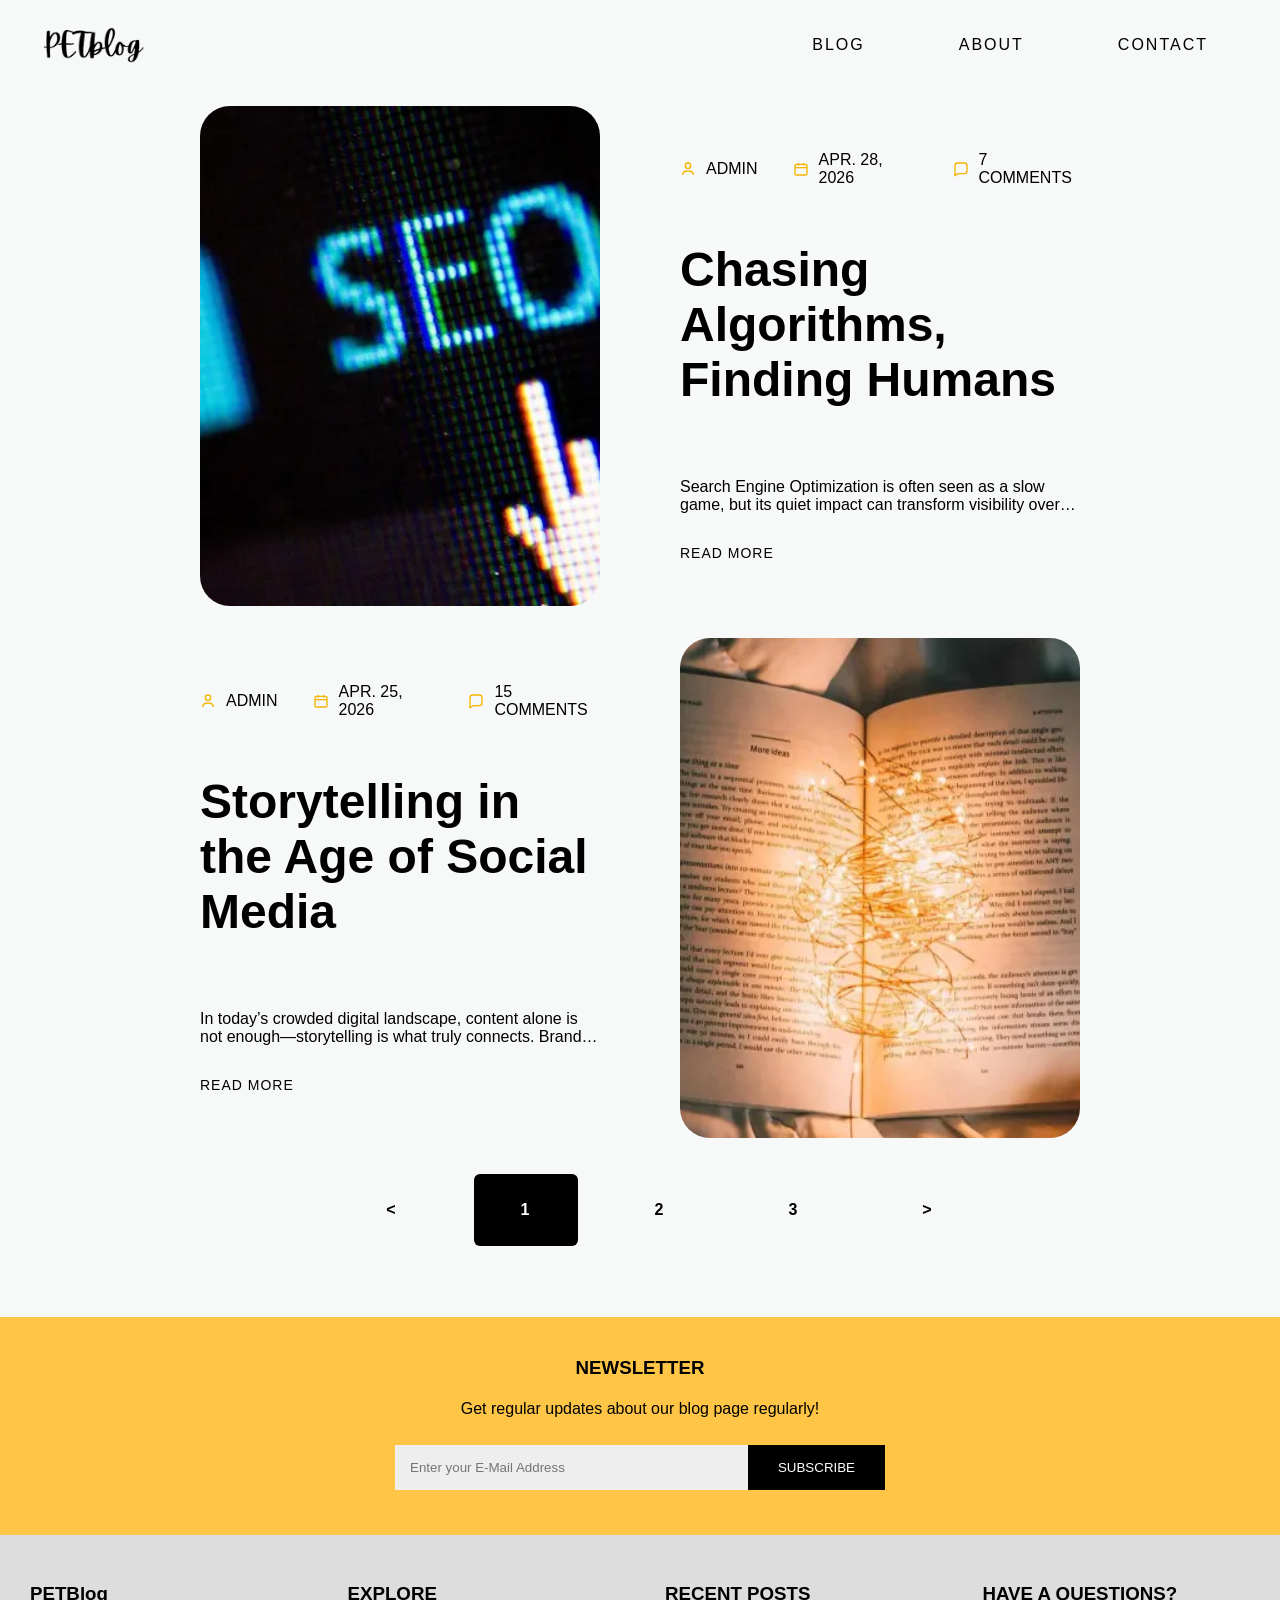
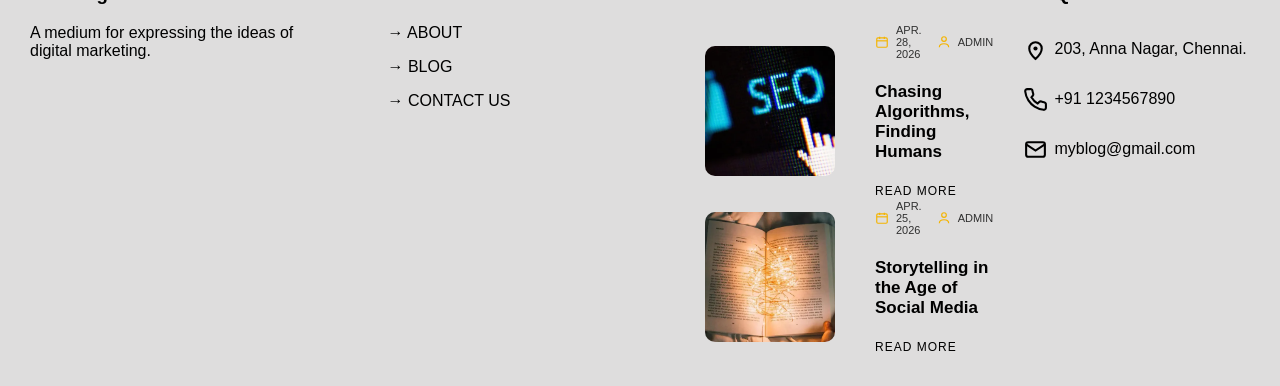
<file: index.html>
<html>

<head>
    <title> Home - PETBlog </title>
    <meta charset="UTF-8">
    <meta name="viewport" content="width=device-width,initial-scale=1.0">
    <link rel="stylesheet" href="styles.css">
</head>

<body>

    <header>
        <nav>
            <a href="index.html">
                <img src="logoblog.png">
            </a>
            <div class="menuhb">
                <span></span>
                <span></span>
                <span></span>
            </div>
            <ul>
                <li><a href="blog.html">BLOG</a></li>
                <li><a href="about.html">ABOUT</a></li>
                <li><a href="contact.html">CONTACT</a></li>
            </ul>
        </nav>
    </header>

    <main>
        <!--
        <section id="title-section">
            <div>
                <p id="titlefirst">A Blog for your little pets</p>
                <h1>PETblog</h1>
                <h3 id="titlesecond">A Blogger documenting the voices of innocent creatures :)</h3>
            </div>
        </section>
        -->
        <section id="postslist">
            <article>
                <a href="#">
                <figure>
                    <img src="catwalk.png">
                </figure>
                </a>
                <div>
                    <ul>
                        <li>
                        <span class="iconspan">
                        <svg width="16" height="16" viewBox="0 0 24 24" fill="none">
                        <path d="M20 21c0-4-4-6-8-6s-8 2-8 6" stroke="#f4b400" stroke-width="2"/>
                        <circle cx="12" cy="7" r="4" stroke="#f4b400" stroke-width="2"/>
                        </svg>
                        </span>
                        ADMIN
                        </li>
                        <li><span class="iconspan">
<svg width="16" height="16" viewBox="0 0 24 24" fill="none">
  <rect x="3" y="5" width="18" height="16" rx="2" stroke="#f4b400" stroke-width="2"/>
  <path d="M3 10h18" stroke="#f4b400" stroke-width="2"/>
  <path d="M8 3v4M16 3v4" stroke="#f4b400" stroke-width="2"/>
</svg>
</span>APR. 28, 2026</li>
                        <li><span class="iconspan">
<svg width="16" height="16" viewBox="0 0 24 24" fill="none">
  <path d="M21 15a4 4 0 0 1-4 4H8l-5 3V7a4 4 0 0 1 4-4h10a4 4 0 0 1 4 4z" stroke="#f4b400" stroke-width="2"/>
</svg>
</span>7 COMMENTS</li>
                    </ul>
                    <header>
                        <h2>Chasing Algorithms, Finding Humans</h2>
                    </header>
                    <p class="blogtext"> Search Engine Optimization is often seen as a slow game, but its quiet impact can transform visibility over time. Unlike paid ads that disappear once the budget ends, SEO builds a lasting digital presence that continues to attract users organically. From optimizing keywords to improving site structure, every small tweak contributes to a stronger foundation. In a world driven by search intent, mastering SEO is less about quick wins and more about consistent, thoughtful growth that compounds over time.</p>
                    <a href="#" class="learnmore">READ MORE</a>
                </div>
            </article>

            <article>
                <a href="#">
                <figure>
                    <img src="doggy1.jpg">
                </figure>
                </a>
                <div>
                    <ul>
                        <li>
                        <span class="iconspan">
                        <svg width="16" height="16" viewBox="0 0 24 24" fill="none">
                        <path d="M20 21c0-4-4-6-8-6s-8 2-8 6" stroke="#f4b400" stroke-width="2"/>
                        <circle cx="12" cy="7" r="4" stroke="#f4b400" stroke-width="2"/>
                        </svg>
                        </span>
                        ADMIN
                        </li>
                        <li><span class="iconspan">
<svg width="16" height="16" viewBox="0 0 24 24" fill="none">
  <rect x="3" y="5" width="18" height="16" rx="2" stroke="#f4b400" stroke-width="2"/>
  <path d="M3 10h18" stroke="#f4b400" stroke-width="2"/>
  <path d="M8 3v4M16 3v4" stroke="#f4b400" stroke-width="2"/>
</svg>
</span>APR. 25, 2026</li>
                        <li><span class="iconspan">
<svg width="16" height="16" viewBox="0 0 24 24" fill="none">
  <path d="M21 15a4 4 0 0 1-4 4H8l-5 3V7a4 4 0 0 1 4-4h10a4 4 0 0 1 4 4z" stroke="#f4b400" stroke-width="2"/>
</svg>
</span>15 COMMENTS</li>
                    </ul>
                    <header>
                        <h2>Storytelling in the Age of Social Media</h2>
                    </header>
                    <p class="blogtext">In today’s crowded digital landscape, content alone is not enough—storytelling is what truly connects. Brands that share authentic narratives, relatable experiences, and emotional journeys stand out far more than those simply pushing products. Whether through Instagram reels or long-form posts, storytelling humanizes a brand and builds trust. It turns passive viewers into engaged communities, making your message not just seen, but remembered. </p>
                    <a href="#" class="learnmore">READ MORE</a>
                </div>
            </article>

            <article>
                <a href="#">
                <figure>
                    <img src="pethomes.png">
                </figure>
                </a>
                <div>
                    <ul>
                        <li>
                        <span class="iconspan">
                        <svg width="16" height="16" viewBox="0 0 24 24" fill="none">
                        <path d="M20 21c0-4-4-6-8-6s-8 2-8 6" stroke="#f4b400" stroke-width="2"/>
                        <circle cx="12" cy="7" r="4" stroke="#f4b400" stroke-width="2"/>
                        </svg>
                        </span>
                        ADMIN
                        </li>
                        <li><span class="iconspan">
<svg width="16" height="16" viewBox="0 0 24 24" fill="none">
  <rect x="3" y="5" width="18" height="16" rx="2" stroke="#f4b400" stroke-width="2"/>
  <path d="M3 10h18" stroke="#f4b400" stroke-width="2"/>
  <path d="M8 3v4M16 3v4" stroke="#f4b400" stroke-width="2"/>
</svg>
</span>APR. 19, 2026</li>
                        <li><span class="iconspan">
<svg width="16" height="16" viewBox="0 0 24 24" fill="none">
  <path d="M21 15a4 4 0 0 1-4 4H8l-5 3V7a4 4 0 0 1 4-4h10a4 4 0 0 1 4 4z" stroke="#f4b400" stroke-width="2"/>
</svg>
</span>28 COMMENTS</li>
                    </ul>
                    <header>
                        <h2>The Psychology Behind Clicks and Conversions</h2>
                    </header>
                    <p class="blogtext">Every click tells a story, and every conversion is rooted in human behavior. Digital marketing thrives on understanding what drives users to take action—curiosity, urgency, trust, or even fear of missing out. From compelling headlines to strategic call-to-actions, small psychological triggers can significantly influence decisions. When marketers align design and messaging with user psychology, they create experiences that feel natural, persuasive, and ultimately effective.</p>
                    <a href="#" class="learnmore">READ MORE</a>
                </div>
            </article>

            <article>
                <a href="#">
                <figure>
                    <img src="streetdog.png">
                </figure>
                </a>
                <div>
                    <ul>
                        <li>
                        <span class="iconspan">
                        <svg width="16" height="16" viewBox="0 0 24 24" fill="none">
                        <path d="M20 21c0-4-4-6-8-6s-8 2-8 6" stroke="#f4b400" stroke-width="2"/>
                        <circle cx="12" cy="7" r="4" stroke="#f4b400" stroke-width="2"/>
                        </svg>
                        </span>
                        ADMIN
                        </li>
                        <li><span class="iconspan">
<svg width="16" height="16" viewBox="0 0 24 24" fill="none">
  <rect x="3" y="5" width="18" height="16" rx="2" stroke="#f4b400" stroke-width="2"/>
  <path d="M3 10h18" stroke="#f4b400" stroke-width="2"/>
  <path d="M8 3v4M16 3v4" stroke="#f4b400" stroke-width="2"/>
</svg>
</span>APR. 14, 2026</li>
                        <li><span class="iconspan">
<svg width="16" height="16" viewBox="0 0 24 24" fill="none">
  <path d="M21 15a4 4 0 0 1-4 4H8l-5 3V7a4 4 0 0 1 4-4h10a4 4 0 0 1 4 4z" stroke="#f4b400" stroke-width="2"/>
</svg>
</span>32 COMMENTS</li>
                    </ul>
                    <header>
                        <h2>Content Marketing Beyond Keywords</h2>
                    </header>
                    <p class="blogtext">While keywords are essential, true content marketing goes far beyond search rankings. It’s about creating value, solving problems, and offering insights that resonate with your audience. High-quality content builds authority and keeps users coming back, not because they searched for it—but because they trust it. In a world flooded with information, meaningful content becomes the differentiator that elevates brands above noise. </p>
                    <a href="#" class="learnmore">READ MORE</a>
                </div>
            </article>

            <article>
                <a href="#">
                <figure>
                    <img src="dogsea.png">
                </figure>
                </a>
                <div>
                    <ul>
                        <li>
                        <span class="iconspan">
                        <svg width="16" height="16" viewBox="0 0 24 24" fill="none">
                        <path d="M20 21c0-4-4-6-8-6s-8 2-8 6" stroke="#f4b400" stroke-width="2"/>
                        <circle cx="12" cy="7" r="4" stroke="#f4b400" stroke-width="2"/>
                        </svg>
                        </span>
                        ADMIN
                        </li>
                        <li><span class="iconspan">
<svg width="16" height="16" viewBox="0 0 24 24" fill="none">
  <rect x="3" y="5" width="18" height="16" rx="2" stroke="#f4b400" stroke-width="2"/>
  <path d="M3 10h18" stroke="#f4b400" stroke-width="2"/>
  <path d="M8 3v4M16 3v4" stroke="#f4b400" stroke-width="2"/>
</svg>
</span>APR. 11, 2026</li>
                        <li><span class="iconspan">
<svg width="16" height="16" viewBox="0 0 24 24" fill="none">
  <path d="M21 15a4 4 0 0 1-4 4H8l-5 3V7a4 4 0 0 1 4-4h10a4 4 0 0 1 4 4z" stroke="#f4b400" stroke-width="2"/>
</svg>
</span>39 COMMENTS</li>
                    </ul>
                    <header>
                        <h2>The Rise of Data-Driven Marketing</h2>
                    </header>
                    <p class="blogtext">Modern marketing is no longer based on guesswork—it’s powered by data. From tracking user behavior to analyzing campaign performance, data provides insights that shape smarter decisions. Marketers can now understand what works, what doesn’t, and why. However, the true skill lies not just in collecting data, but in interpreting it effectively to create strategies that are both precise and impactful. </p>
                    <a href="#" class="learnmore">READ MORE</a>
                </div>
            </article>
        </section>
        <nav id="paging">
            <ul>
                <li> <a href="#" class="previous"> &lt; </a></li>
                <li><a href="#" class="pagingbtn active">1</a></li>
                <li><a href="#" class="pagingbtn">2</a></li>
                <li><a href="#" class="pagingbtn">3</a></li>
                <!--<li><a href="#" class="pagingbtn">4</a></li>
                <li><a href="#" class="pagingbtn">5</a></li>-->
                <li><a href="#" class="next"> &gt; </a></li>
            </ul>
        </nav>
        <section id="newsletter">
            <div>
                <h3>NEWSLETTER</h3>
                <h4>Get regular updates about our blog page regularly!</h4>
                <form>
                    <div class="newsletteremail">
                        <input type="email" placeholder="Enter your E-Mail Address">
                        <button id="subscribe">SUBSCRIBE</button>
                    </div>
                </form>
            </div>
        </section>
    </main>

    <footer>
        <section>
            <h3>PETBlog</h3>
            <p> A medium for expressing the ideas of digital marketing.</p>
        </section>

        <section id="explore">
            <h3>EXPLORE</h3>
            <ul>
                <li><a href="about.html">→ ABOUT</a></li>
                <li><a href="blog.html">→ BLOG</a></li>
                <li><a href="contact.html">→ CONTACT US</a></li>
            </ul>
        </section>

        <section id="recentposts">
            <h3>RECENT POSTS</h3>
            <article>
                <a href="#">
                <figure>
                    <img src="catwalk.png">
                </figure>
                </a>
                <div>
                    <ul>
                        <li><span class="iconspan">
<svg width="16" height="16" viewBox="0 0 24 24" fill="none">
  <rect x="3" y="5" width="18" height="16" rx="2" stroke="#f4b400" stroke-width="2"/>
  <path d="M3 10h18" stroke="#f4b400" stroke-width="2"/>
  <path d="M8 3v4M16 3v4" stroke="#f4b400" stroke-width="2"/>
</svg>
</span>APR. 28, 2026</li>
                        <li><span class="iconspan">
                        <svg width="16" height="16" viewBox="0 0 24 24" fill="none">
                        <path d="M20 21c0-4-4-6-8-6s-8 2-8 6" stroke="#f4b400" stroke-width="2"/>
                        <circle cx="12" cy="7" r="4" stroke="#f4b400" stroke-width="2"/>
                        </svg>
                        </span>ADMIN</li>
                    </ul>
                    <header>
                        <h3>Chasing Algorithms, Finding Humans</h3>
                    </header>
                    <a href="#" class="learnmore">READ MORE</a>
                </div>
            </article>

            <article>
                <a href="#">
                <figure>
                    <img src="doggy1.jpg">
                </figure>
                </a>
                <div>
                    <ul>
                        <li><span class="iconspan">
<svg width="16" height="16" viewBox="0 0 24 24" fill="none">
  <rect x="3" y="5" width="18" height="16" rx="2" stroke="#f4b400" stroke-width="2"/>
  <path d="M3 10h18" stroke="#f4b400" stroke-width="2"/>
  <path d="M8 3v4M16 3v4" stroke="#f4b400" stroke-width="2"/>
</svg>
</span>APR. 25, 2026</li>
                        <li><span class="iconspan">
                        <svg width="16" height="16" viewBox="0 0 24 24" fill="none">
                        <path d="M20 21c0-4-4-6-8-6s-8 2-8 6" stroke="#f4b400" stroke-width="2"/>
                        <circle cx="12" cy="7" r="4" stroke="#f4b400" stroke-width="2"/>
                        </svg>
                        </span>ADMIN</li>
                    </ul>
                    <header>
                        <h3>Storytelling in the Age of Social Media</h3>
                    </header>
                    <a href="#" class="learnmore">READ MORE</a>
                </div>
            </article>
            
        </section>

        <section id="havequestions">
            <h3>HAVE A QUESTIONS?</h3>
            <ul>
                <li>
                    <span>
<svg width="20" height="20" viewBox="0 0 24 24" fill="none">
  <path d="M12 21s-6-5.33-6-10a6 6 0 1 1 12 0c0 4.67-6 10-6 10z" stroke="black" stroke-width="2"/>
  <circle cx="12" cy="11" r="2" fill="black"/>
</svg>
</span>
                    <p>203, Anna Nagar, Chennai.</p>
                </li>
                <li>
                    <span>
<svg width="20" height="20" viewBox="0 0 24 24" fill="none">
  <path d="M22 16.92v3a2 2 0 0 1-2.18 2 
  19.79 19.79 0 0 1-8.63-3.07 
  19.5 19.5 0 0 1-6-6 
  19.79 19.79 0 0 1-3.07-8.67 
  A2 2 0 0 1 4.11 2h3a2 2 0 0 1 2 1.72 
  c.12.9.35 1.78.68 2.61 
  a2 2 0 0 1-.45 2.11L8.09 9.91 
  a16 16 0 0 0 6 6l1.47-1.47 
  a2 2 0 0 1 2.11-.45 
  c.83.33 1.71.56 2.61.68 
  A2 2 0 0 1 22 16.92z" 
  stroke="black" stroke-width="2"/>
</svg>
</span>
                    <p>+91 1234567890</p>
                </li>
                <li>
                    <span>
<svg width="20" height="20" viewBox="0 0 24 24" fill="none">
  <rect x="3" y="5" width="18" height="14" rx="2" stroke="black" stroke-width="2"/>
  <path d="M3 7l9 6 9-6" stroke="black" stroke-width="2"/>
</svg>
</span>
                    <p>myblog@gmail.com</p>
                </li>
            </ul>
        </section>
    </footer>

</body>
<script src="script.js" defer></script>
</html>
</file>
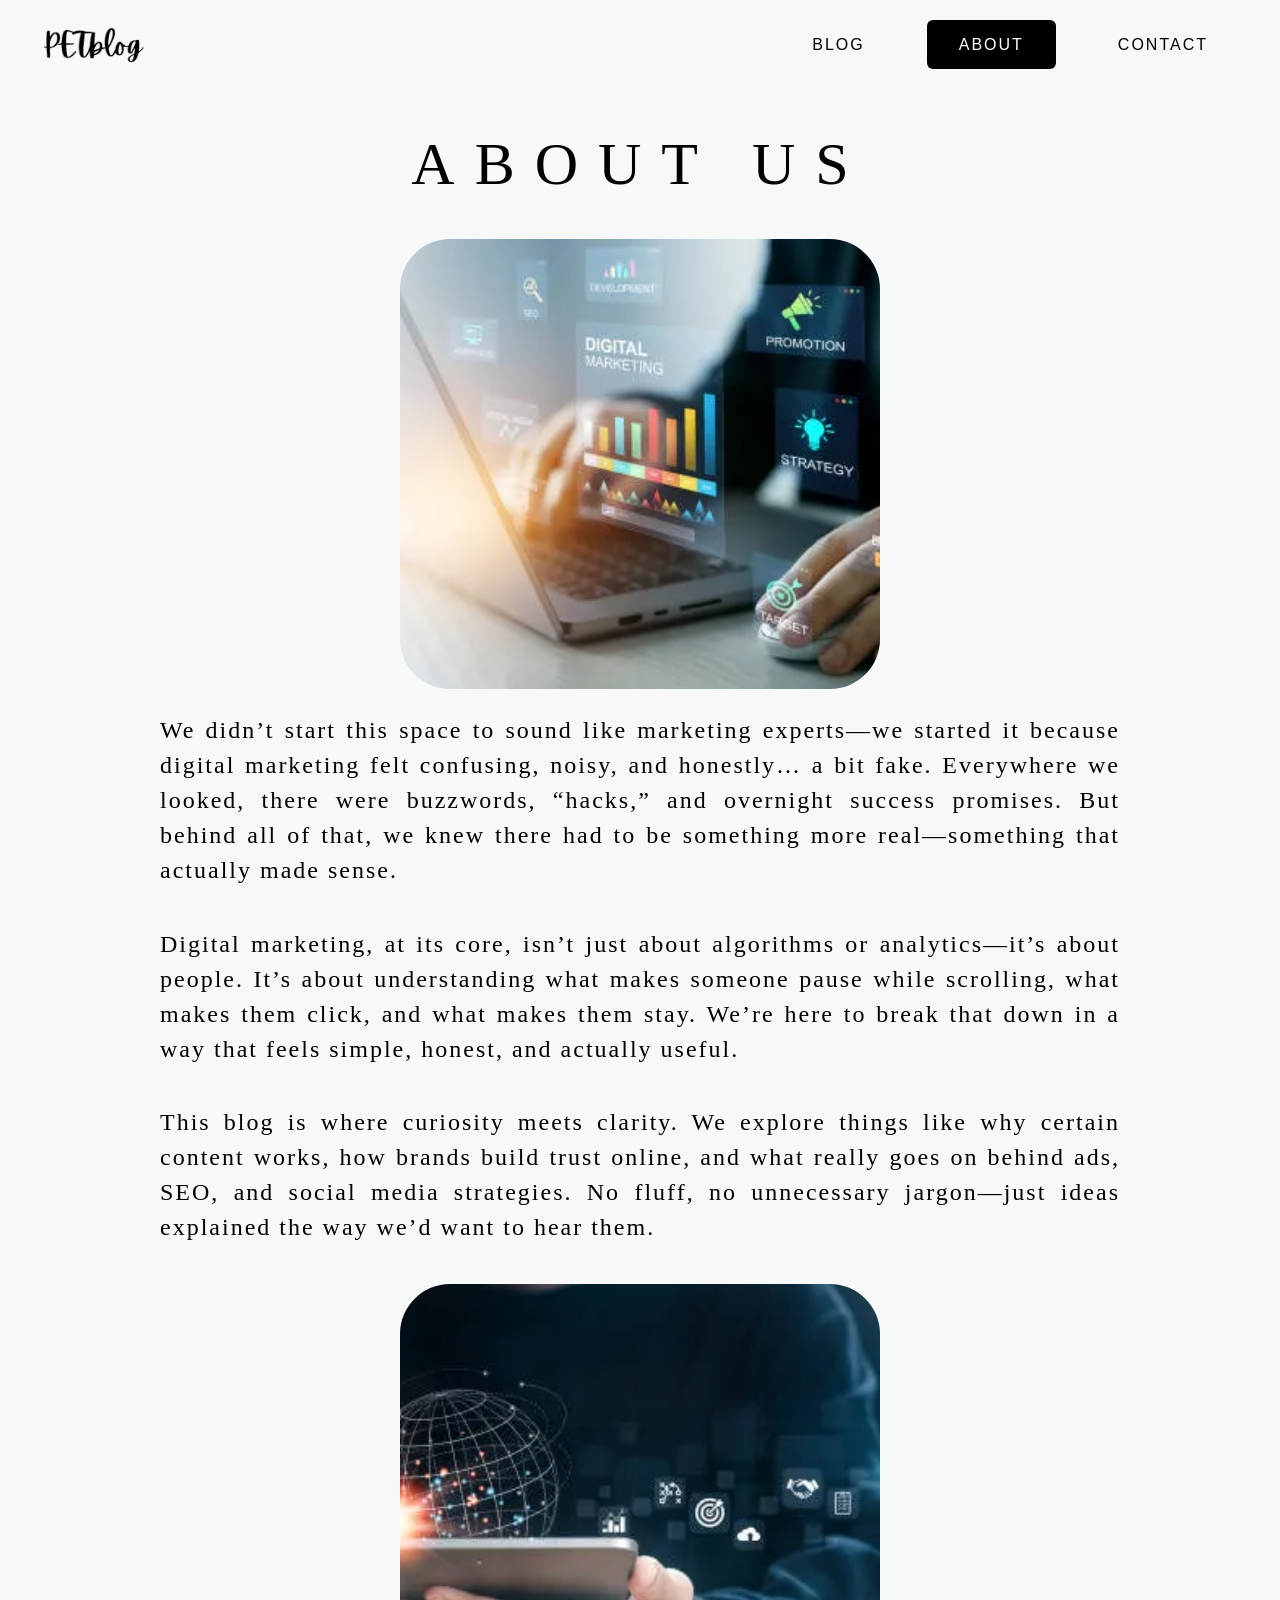
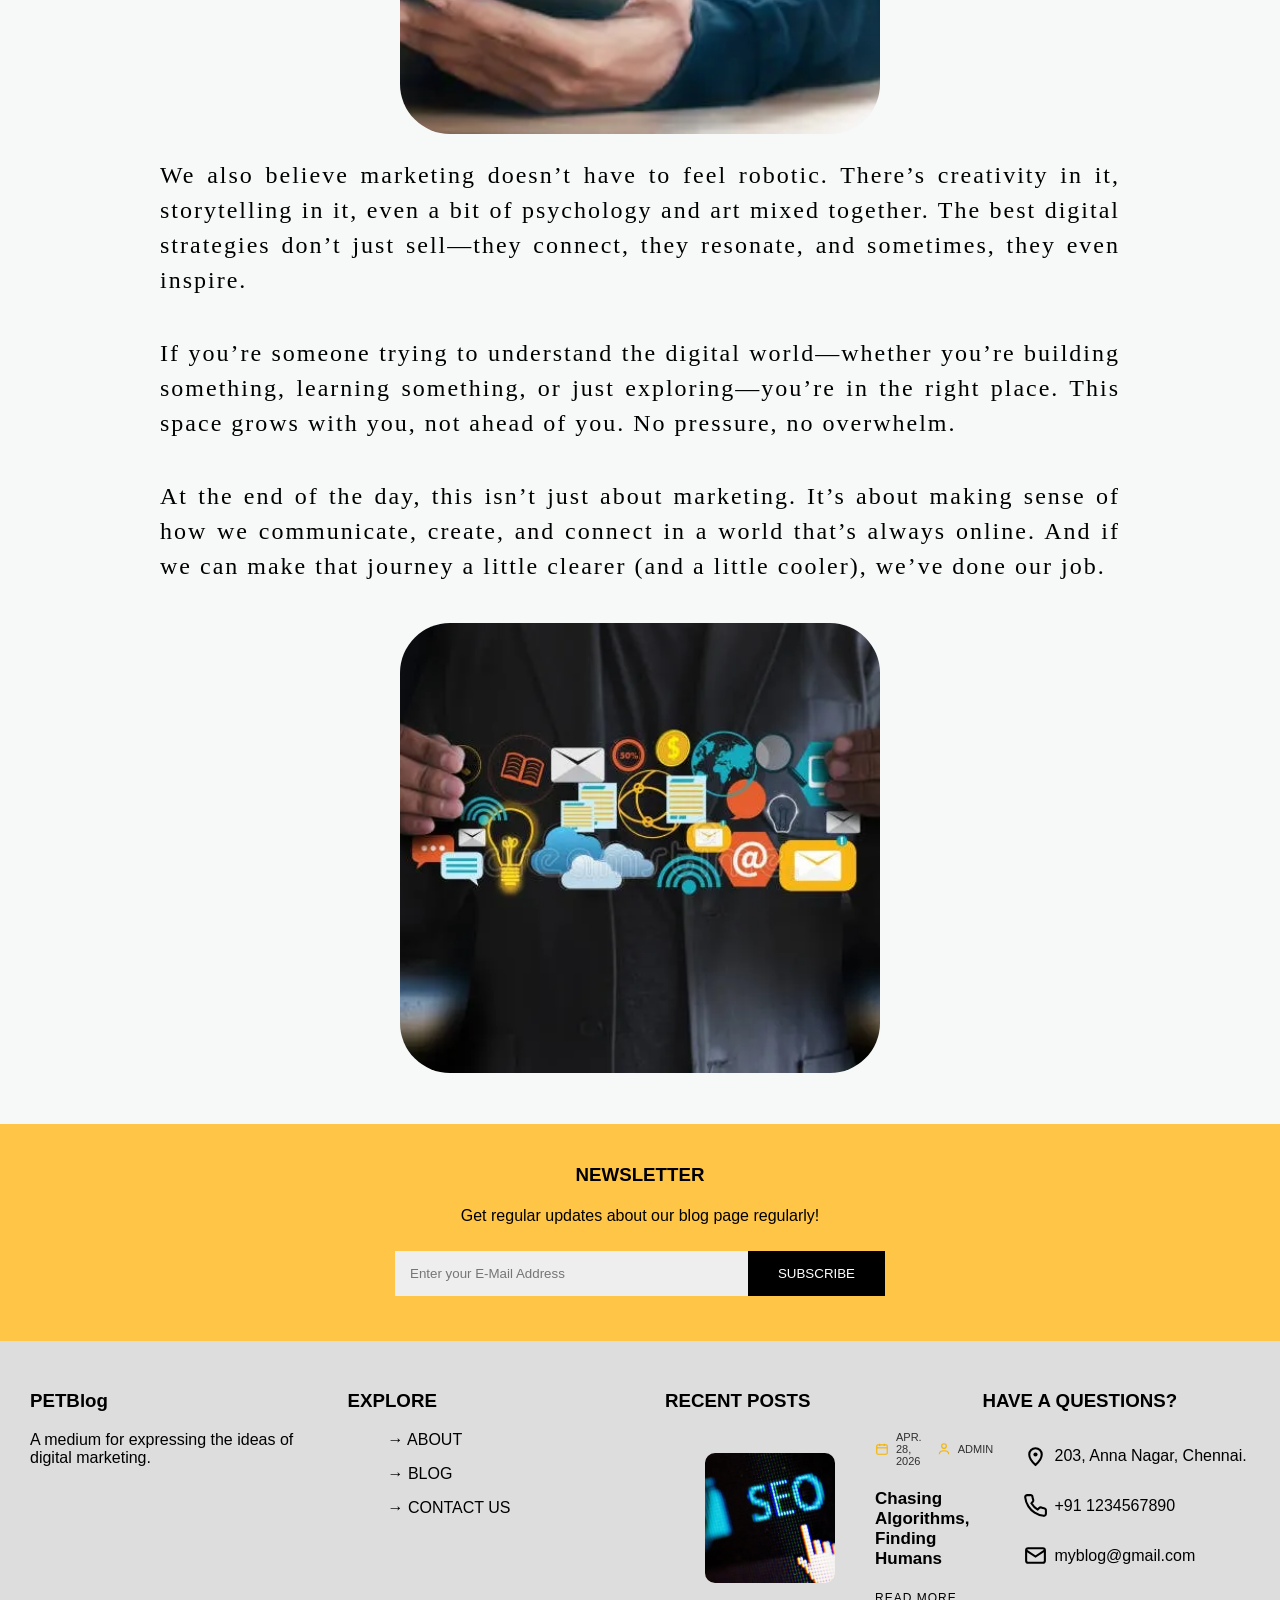
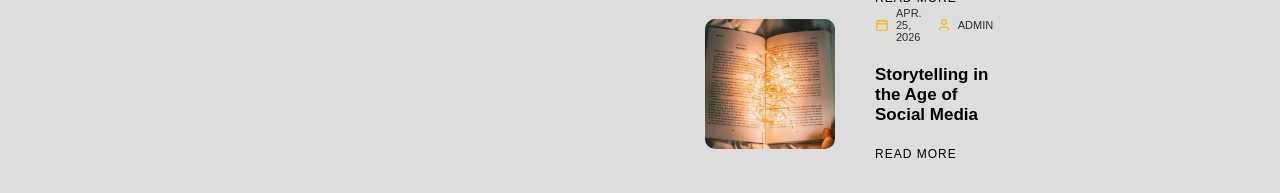
<file: about.html>
<html>

<head>
    <title> ABOUT - PETBlog </title>
    <meta charset="UTF-8">
    <meta name="viewport" content="width=device-width,initial-scale=1.0">
    <link rel="stylesheet" href="styles.css">
    
</head>

<body>

    <header>
        <nav>
            <a href="index.html">
                <img src="logoblog.png">
            </a>
            <div class="menuhb">
                <span></span>
                <span></span>
                <span></span>
            </div>
            <ul>
                <li><a href="blog.html">BLOG</a></li>
                <li><a href="about.html" class="active">ABOUT</a></li>
                <li><a href="contact.html">CONTACT</a></li>
            </ul>
        </nav>
    </header>

    <main>
        <header>
            <h1 id="ABOUT">ABOUT US</h1>
        </header>
        <article id="aboutparas">
            <img src="aboutus01.jpg">
            <p>We didn’t start this space to sound like marketing experts—we started it because digital marketing felt confusing, noisy, and honestly… a bit fake. Everywhere we looked, there were buzzwords, “hacks,” and overnight success promises. But behind all of that, we knew there had to be something more real—something that actually made sense.</p>
            <p>Digital marketing, at its core, isn’t just about algorithms or analytics—it’s about people. It’s about understanding what makes someone pause while scrolling, what makes them click, and what makes them stay. We’re here to break that down in a way that feels simple, honest, and actually useful.</p>
            <p>This blog is where curiosity meets clarity. We explore things like why certain content works, how brands build trust online, and what really goes on behind ads, SEO, and social media strategies. No fluff, no unnecessary jargon—just ideas explained the way we’d want to hear them.</p>
            <img src="aboutus02.png">
            <p>We also believe marketing doesn’t have to feel robotic. There’s creativity in it, storytelling in it, even a bit of psychology and art mixed together. The best digital strategies don’t just sell—they connect, they resonate, and sometimes, they even inspire.</p>
            <p>If you’re someone trying to understand the digital world—whether you’re building something, learning something, or just exploring—you’re in the right place. This space grows with you, not ahead of you. No pressure, no overwhelm.</p>
            <p>At the end of the day, this isn’t just about marketing. It’s about making sense of how we communicate, create, and connect in a world that’s always online. And if we can make that journey a little clearer (and a little cooler), we’ve done our job.</p>
            <img src="aboutus03.jpg">
            </article>
        <section id="newsletter">
            <div>
                <h3>NEWSLETTER</h3>
                <h4>Get regular updates about our blog page regularly!</h4>
                <form>
                    <div class="newsletteremail">
                        <input type="email" placeholder="Enter your E-Mail Address">
                        <button id="subscribe">SUBSCRIBE</button>
                    </div>
                </form>
            </div>
        </section>
    </main>

    <footer>
        <section>
            <h3>PETBlog</h3>
            <p> A medium for expressing the ideas of digital marketing.</p>
        </section>

        <section id="explore">
            <h3>EXPLORE</h3>
            <ul>
                <li><a href="about.html">→ ABOUT</a></li>
                <li><a href="blog.html">→ BLOG</a></li>
                <li><a href="contact.html">→ CONTACT US</a></li>
            </ul>
        </section>

        <section id="recentposts">
            <h3>RECENT POSTS</h3>
            <article>
                <a href="#">
                <figure>
                    <img src="catwalk.png">
                </figure>
                </a>
                <div>
                    <ul>
                        <li><span class="iconspan">
<svg width="16" height="16" viewBox="0 0 24 24" fill="none">
  <rect x="3" y="5" width="18" height="16" rx="2" stroke="#f4b400" stroke-width="2"/>
  <path d="M3 10h18" stroke="#f4b400" stroke-width="2"/>
  <path d="M8 3v4M16 3v4" stroke="#f4b400" stroke-width="2"/>
</svg>
</span>APR. 28, 2026</li>
                        <li><span class="iconspan">
                        <svg width="16" height="16" viewBox="0 0 24 24" fill="none">
                        <path d="M20 21c0-4-4-6-8-6s-8 2-8 6" stroke="#f4b400" stroke-width="2"/>
                        <circle cx="12" cy="7" r="4" stroke="#f4b400" stroke-width="2"/>
                        </svg>
                        </span>ADMIN</li>
                    </ul>
                    <header>
                        <h3>Chasing Algorithms, Finding Humans</h3>
                    </header>
                    <a href="#" class="learnmore">READ MORE</a>
                </div>
            </article>

            <article>
                <a href="#">
                <figure>
                    <img src="doggy1.jpg">
                </figure>
                </a>
                <div>
                    <ul>
                        <li><span class="iconspan">
<svg width="16" height="16" viewBox="0 0 24 24" fill="none">
  <rect x="3" y="5" width="18" height="16" rx="2" stroke="#f4b400" stroke-width="2"/>
  <path d="M3 10h18" stroke="#f4b400" stroke-width="2"/>
  <path d="M8 3v4M16 3v4" stroke="#f4b400" stroke-width="2"/>
</svg>
</span>APR. 25, 2026</li>
                        <li><span class="iconspan">
                        <svg width="16" height="16" viewBox="0 0 24 24" fill="none">
                        <path d="M20 21c0-4-4-6-8-6s-8 2-8 6" stroke="#f4b400" stroke-width="2"/>
                        <circle cx="12" cy="7" r="4" stroke="#f4b400" stroke-width="2"/>
                        </svg>
                        </span>ADMIN</li>
                    </ul>
                    <header>
                        <h3>Storytelling in the Age of Social Media</h3>
                    </header>
                    <a href="#" class="learnmore">READ MORE</a>
                </div>
            </article>
            
        </section>

        <section id="havequestions">
            <h3>HAVE A QUESTIONS?</h3>
            <ul>
                <li>
                    <span>
<svg width="20" height="20" viewBox="0 0 24 24" fill="none">
  <path d="M12 21s-6-5.33-6-10a6 6 0 1 1 12 0c0 4.67-6 10-6 10z" stroke="black" stroke-width="2"/>
  <circle cx="12" cy="11" r="2" fill="black"/>
</svg>
</span>
                    <p>203, Anna Nagar, Chennai.</p>
                </li>
                <li>
                    <span>
<svg width="20" height="20" viewBox="0 0 24 24" fill="none">
  <path d="M22 16.92v3a2 2 0 0 1-2.18 2 
  19.79 19.79 0 0 1-8.63-3.07 
  19.5 19.5 0 0 1-6-6 
  19.79 19.79 0 0 1-3.07-8.67 
  A2 2 0 0 1 4.11 2h3a2 2 0 0 1 2 1.72 
  c.12.9.35 1.78.68 2.61 
  a2 2 0 0 1-.45 2.11L8.09 9.91 
  a16 16 0 0 0 6 6l1.47-1.47 
  a2 2 0 0 1 2.11-.45 
  c.83.33 1.71.56 2.61.68 
  A2 2 0 0 1 22 16.92z" 
  stroke="black" stroke-width="2"/>
</svg>
</span>
                    <p>+91 1234567890</p>
                </li>
                <li>
                    <span>
<svg width="20" height="20" viewBox="0 0 24 24" fill="none">
  <rect x="3" y="5" width="18" height="14" rx="2" stroke="black" stroke-width="2"/>
  <path d="M3 7l9 6 9-6" stroke="black" stroke-width="2"/>
</svg>
</span>
                    <p>myblog@gmail.com</p>
                </li>
            </ul>
        </section>
    </footer>

</body>
<script src="script.js" defer></script>
</html>
</file>
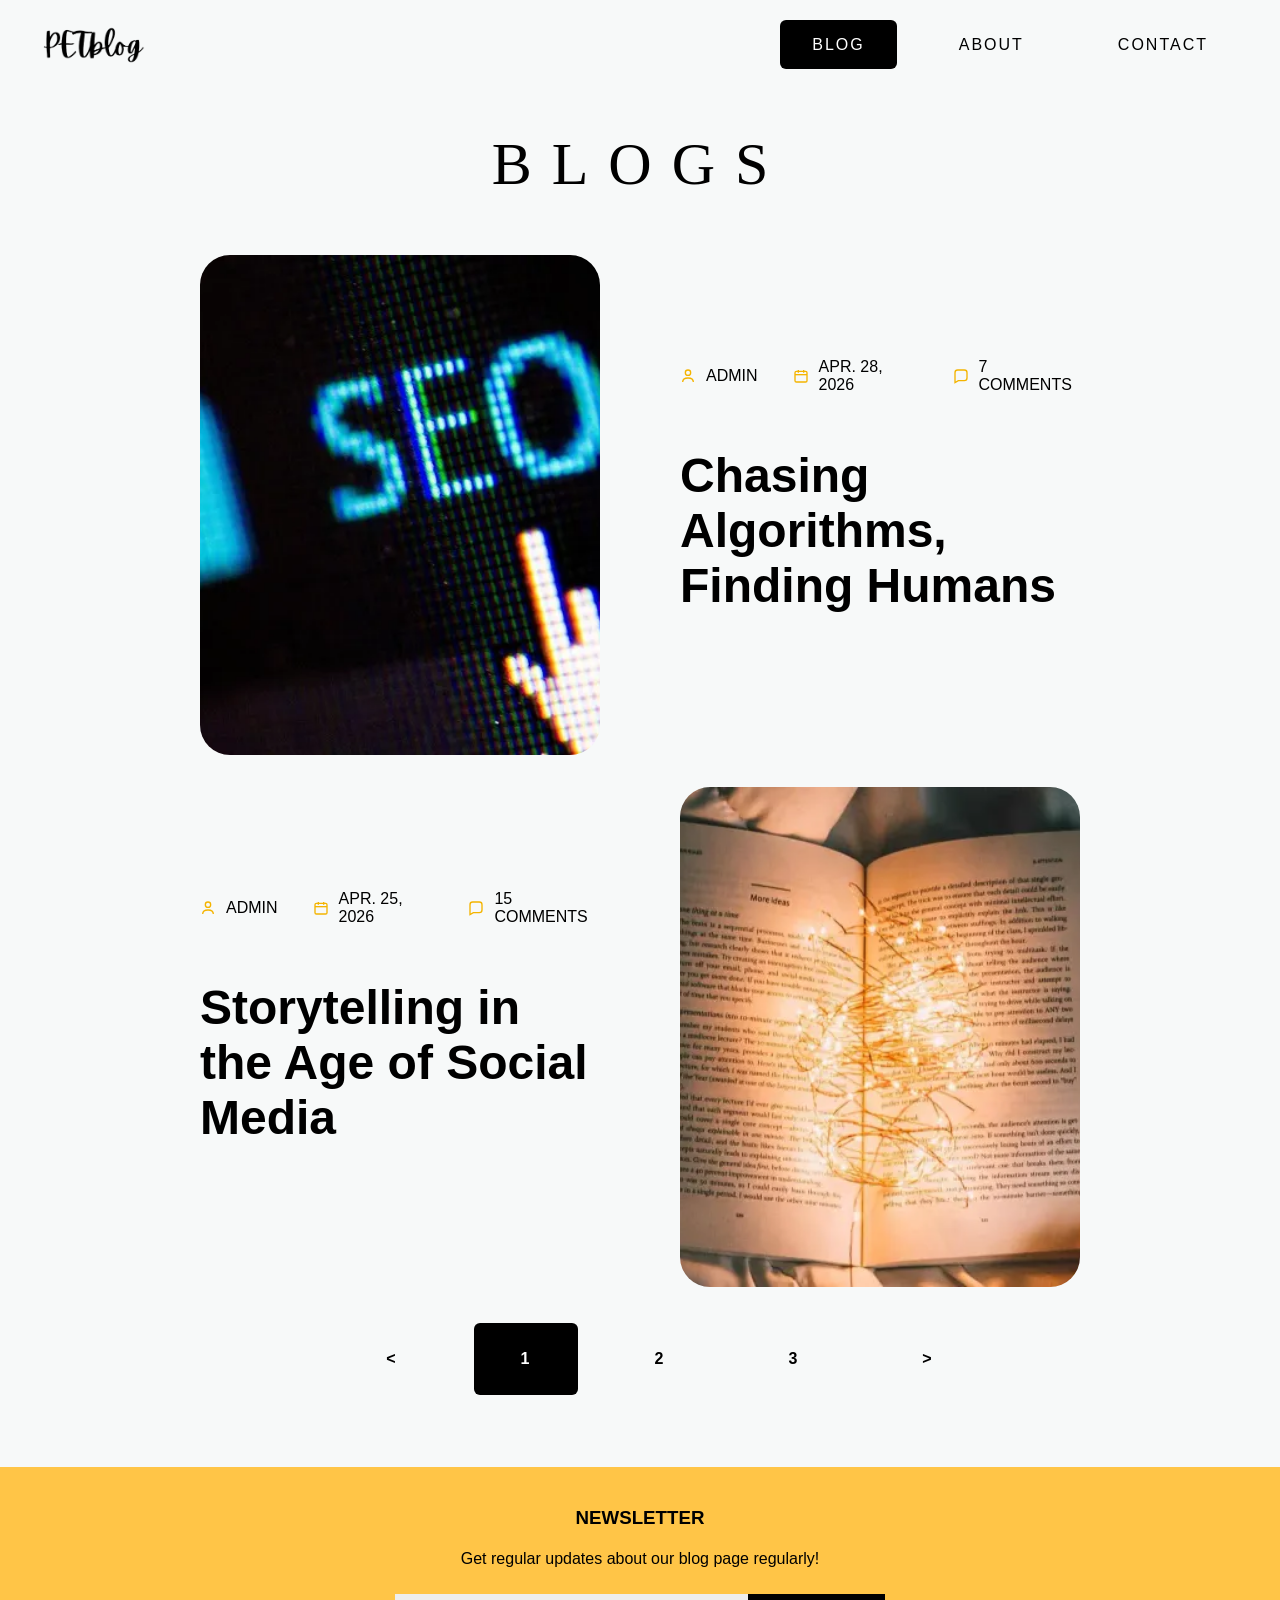
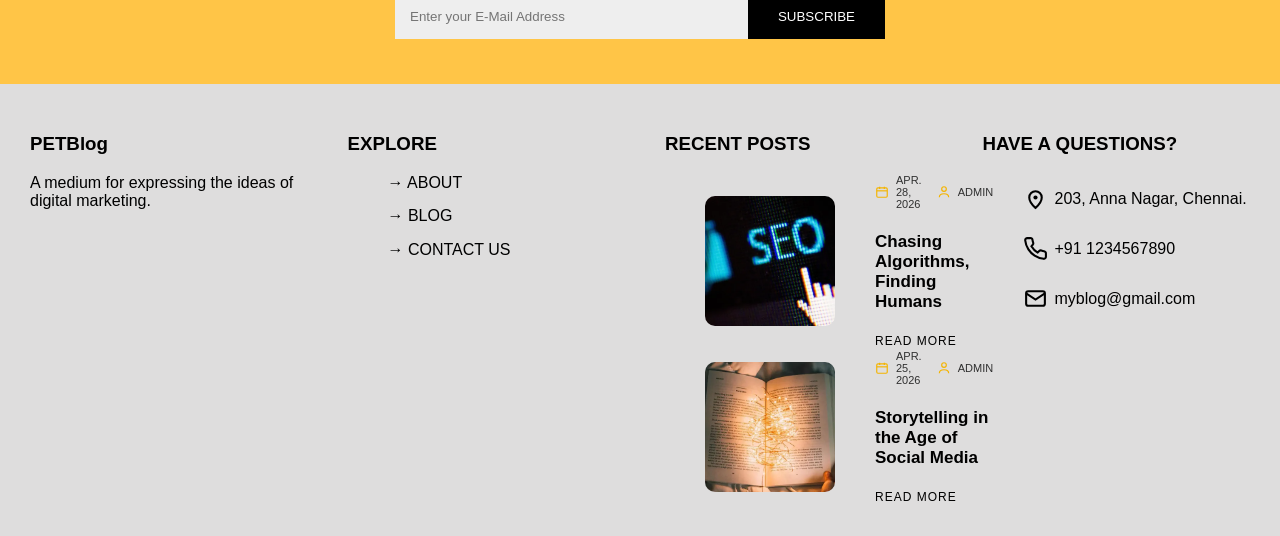
<file: blog.html>
<html>

<head>
    <title> Blog - PETBlog </title>
    <meta charset="UTF-8">
    <meta name="viewport" content="width=device-width,initial-scale=1.0">
    <link rel="stylesheet" href="styles.css">
</head>

<body>

    <header>
        <nav>
            <a href="index.html">
                <img src="logoblog.png">
            </a>
            <div class="menuhb">
                <span></span>
                <span></span>
                <span></span>
            </div>
            <ul>
                <li><a href="blog.html" class="active">BLOG</a></li>
                <li><a href="about.html">ABOUT</a></li>
                <li><a href="contact.html">CONTACT</a></li>
            </ul>
        </nav>
    </header>

    <main>
        <header>
            <h1 id="BLOG">BLOGS</h1>
        </header>


        <section id="postslist">
            <article>
                <a href="#">
                <figure>
                    <img src="catwalk.png">
                </figure>
                </a>
                <div>
                    <ul>
                        <li>
                        <span class="iconspan">
                        <svg width="16" height="16" viewBox="0 0 24 24" fill="none">
                        <path d="M20 21c0-4-4-6-8-6s-8 2-8 6" stroke="#f4b400" stroke-width="2"/>
                        <circle cx="12" cy="7" r="4" stroke="#f4b400" stroke-width="2"/>
                        </svg>
                        </span>
                        ADMIN
                        </li>
                        <li><span class="iconspan">
<svg width="16" height="16" viewBox="0 0 24 24" fill="none">
  <rect x="3" y="5" width="18" height="16" rx="2" stroke="#f4b400" stroke-width="2"/>
  <path d="M3 10h18" stroke="#f4b400" stroke-width="2"/>
  <path d="M8 3v4M16 3v4" stroke="#f4b400" stroke-width="2"/>
</svg>
</span>APR. 28, 2026</li>
                        <li><span class="iconspan">
<svg width="16" height="16" viewBox="0 0 24 24" fill="none">
  <path d="M21 15a4 4 0 0 1-4 4H8l-5 3V7a4 4 0 0 1 4-4h10a4 4 0 0 1 4 4z" stroke="#f4b400" stroke-width="2"/>
</svg>
</span>7 COMMENTS</li>
                    </ul>
                    <header>
                        <h2>Chasing Algorithms, Finding Humans</h2>
                    </header>
                </div>
            </article>

            <article>
                <a href="#">
                <figure>
                    <img src="doggy1.jpg">
                </figure>
                </a>
                <div>
                    <ul>
                        <li>
                        <span class="iconspan">
                        <svg width="16" height="16" viewBox="0 0 24 24" fill="none">
                        <path d="M20 21c0-4-4-6-8-6s-8 2-8 6" stroke="#f4b400" stroke-width="2"/>
                        <circle cx="12" cy="7" r="4" stroke="#f4b400" stroke-width="2"/>
                        </svg>
                        </span>
                        ADMIN
                        </li>
                        <li><span class="iconspan">
<svg width="16" height="16" viewBox="0 0 24 24" fill="none">
  <rect x="3" y="5" width="18" height="16" rx="2" stroke="#f4b400" stroke-width="2"/>
  <path d="M3 10h18" stroke="#f4b400" stroke-width="2"/>
  <path d="M8 3v4M16 3v4" stroke="#f4b400" stroke-width="2"/>
</svg>
</span>APR. 25, 2026</li>
                        <li><span class="iconspan">
<svg width="16" height="16" viewBox="0 0 24 24" fill="none">
  <path d="M21 15a4 4 0 0 1-4 4H8l-5 3V7a4 4 0 0 1 4-4h10a4 4 0 0 1 4 4z" stroke="#f4b400" stroke-width="2"/>
</svg>
</span>15 COMMENTS</li>
                    </ul>
                    <header>
                        <h2>Storytelling in the Age of Social Media</h2>
                    </header>
                </div>
            </article>

            <article>
                <a href="#">
                <figure>
                    <img src="pethomes.png">
                </figure>
                </a>
                <div>
                    <ul>
                        <li>
                        <span class="iconspan">
                        <svg width="16" height="16" viewBox="0 0 24 24" fill="none">
                        <path d="M20 21c0-4-4-6-8-6s-8 2-8 6" stroke="#f4b400" stroke-width="2"/>
                        <circle cx="12" cy="7" r="4" stroke="#f4b400" stroke-width="2"/>
                        </svg>
                        </span>
                        ADMIN
                        </li>
                        <li><span class="iconspan">
<svg width="16" height="16" viewBox="0 0 24 24" fill="none">
  <rect x="3" y="5" width="18" height="16" rx="2" stroke="#f4b400" stroke-width="2"/>
  <path d="M3 10h18" stroke="#f4b400" stroke-width="2"/>
  <path d="M8 3v4M16 3v4" stroke="#f4b400" stroke-width="2"/>
</svg>
</span>APR. 19, 2026</li>
                        <li><span class="iconspan">
<svg width="16" height="16" viewBox="0 0 24 24" fill="none">
  <path d="M21 15a4 4 0 0 1-4 4H8l-5 3V7a4 4 0 0 1 4-4h10a4 4 0 0 1 4 4z" stroke="#f4b400" stroke-width="2"/>
</svg>
</span>28 COMMENTS</li>
                    </ul>
                    <header>
                        <h2>The Psychology Behind Clicks and Conversions</h2>
                    </header>
                </div>
            </article>

            <article>
                <a href="#">
                <figure>
                    <img src="streetdog.png">
                </figure>
                </a>
                <div>
                    <ul>
                        <li>
                        <span class="iconspan">
                        <svg width="16" height="16" viewBox="0 0 24 24" fill="none">
                        <path d="M20 21c0-4-4-6-8-6s-8 2-8 6" stroke="#f4b400" stroke-width="2"/>
                        <circle cx="12" cy="7" r="4" stroke="#f4b400" stroke-width="2"/>
                        </svg>
                        </span>
                        ADMIN
                        </li>
                        <li><span class="iconspan">
<svg width="16" height="16" viewBox="0 0 24 24" fill="none">
  <rect x="3" y="5" width="18" height="16" rx="2" stroke="#f4b400" stroke-width="2"/>
  <path d="M3 10h18" stroke="#f4b400" stroke-width="2"/>
  <path d="M8 3v4M16 3v4" stroke="#f4b400" stroke-width="2"/>
</svg>
</span>APR. 14, 2026</li>
                        <li><span class="iconspan">
<svg width="16" height="16" viewBox="0 0 24 24" fill="none">
  <path d="M21 15a4 4 0 0 1-4 4H8l-5 3V7a4 4 0 0 1 4-4h10a4 4 0 0 1 4 4z" stroke="#f4b400" stroke-width="2"/>
</svg>
</span>32 COMMENTS</li>
                    </ul>
                    <header>
                        <h2>Content Marketing Beyond Keywords</h2>
                    </header>
                </div>
            </article>

            <article>
                <a href="#">
                <figure>
                    <img src="dogsea.png">
                </figure>
                </a>
                <div>
                    <ul>
                        <li>
                        <span class="iconspan">
                        <svg width="16" height="16" viewBox="0 0 24 24" fill="none">
                        <path d="M20 21c0-4-4-6-8-6s-8 2-8 6" stroke="#f4b400" stroke-width="2"/>
                        <circle cx="12" cy="7" r="4" stroke="#f4b400" stroke-width="2"/>
                        </svg>
                        </span>
                        ADMIN
                        </li>
                        <li><span class="iconspan">
<svg width="16" height="16" viewBox="0 0 24 24" fill="none">
  <rect x="3" y="5" width="18" height="16" rx="2" stroke="#f4b400" stroke-width="2"/>
  <path d="M3 10h18" stroke="#f4b400" stroke-width="2"/>
  <path d="M8 3v4M16 3v4" stroke="#f4b400" stroke-width="2"/>
</svg>
</span>APR. 11, 2026</li>
                        <li><span class="iconspan">
<svg width="16" height="16" viewBox="0 0 24 24" fill="none">
  <path d="M21 15a4 4 0 0 1-4 4H8l-5 3V7a4 4 0 0 1 4-4h10a4 4 0 0 1 4 4z" stroke="#f4b400" stroke-width="2"/>
</svg>
</span>39 COMMENTS</li>
                    </ul>
                    <header>
                        <h2>The Rise of Data-Driven Marketing</h2>
                    </header>
                </div>
            </article>
        </section>





        <nav id="paging">
            <ul>
                <li> <a href="#" class="previous"> < </a></li>
                <li><a href="#" class="pagingbtn active">1</a></li>
                <li><a href="#" class="pagingbtn">2</a></li>
                <li><a href="#" class="pagingbtn">3</a></li>
                <!--<li><a href="#" class="pagingbtn">4</a></li>
                <li><a href="#" class="pagingbtn">5</a></li>-->
                <li><a href="#" class="next"> > </a></li>
            </ul>
        </nav>
        <section id="newsletter">
            <div>
                <h3>NEWSLETTER</h3>
                <h4>Get regular updates about our blog page regularly!</h4>
                <form>
                    <div class="newsletteremail">
                        <input type="email" placeholder="Enter your E-Mail Address">
                        <button id="subscribe">SUBSCRIBE</button>
                    </div>
                </form>
            </div>
        </section>
    </main>

    <footer>
        <section>
            <h3>PETBlog</h3>
            <p> A medium for expressing the ideas of digital marketing.</p>
        </section>

        <section id="explore">
            <h3>EXPLORE</h3>
            <ul>
                <li><a href="about.html">→ ABOUT</a></li>
                <li><a href="blog.html">→ BLOG</a></li>
                <li><a href="contact.html">→ CONTACT US</a></li>
            </ul>
        </section>

        <section id="recentposts">
            <h3>RECENT POSTS</h3>
            <article>
                <a href="#">
                <figure>
                    <img src="catwalk.png">
                </figure>
                </a>
                <div>
                    <ul>
                        <li><span class="iconspan">
<svg width="16" height="16" viewBox="0 0 24 24" fill="none">
  <rect x="3" y="5" width="18" height="16" rx="2" stroke="#f4b400" stroke-width="2"/>
  <path d="M3 10h18" stroke="#f4b400" stroke-width="2"/>
  <path d="M8 3v4M16 3v4" stroke="#f4b400" stroke-width="2"/>
</svg>
</span>APR. 28, 2026</li>
                        <li><span class="iconspan">
                        <svg width="16" height="16" viewBox="0 0 24 24" fill="none">
                        <path d="M20 21c0-4-4-6-8-6s-8 2-8 6" stroke="#f4b400" stroke-width="2"/>
                        <circle cx="12" cy="7" r="4" stroke="#f4b400" stroke-width="2"/>
                        </svg>
                        </span>ADMIN</li>
                    </ul>
                    <header>
                        <h3>Chasing Algorithms, Finding Humans</h3>
                    </header>
                    <a href="#" class="learnmore">READ MORE</a>
                </div>
            </article>

            <article>
                <a href="#">
                <figure>
                    <img src="doggy1.jpg">
                </figure>
                </a>
                <div>
                    <ul>
                        <li><span class="iconspan">
<svg width="16" height="16" viewBox="0 0 24 24" fill="none">
  <rect x="3" y="5" width="18" height="16" rx="2" stroke="#f4b400" stroke-width="2"/>
  <path d="M3 10h18" stroke="#f4b400" stroke-width="2"/>
  <path d="M8 3v4M16 3v4" stroke="#f4b400" stroke-width="2"/>
</svg>
</span>APR. 25, 2026</li>
                        <li><span class="iconspan">
                        <svg width="16" height="16" viewBox="0 0 24 24" fill="none">
                        <path d="M20 21c0-4-4-6-8-6s-8 2-8 6" stroke="#f4b400" stroke-width="2"/>
                        <circle cx="12" cy="7" r="4" stroke="#f4b400" stroke-width="2"/>
                        </svg>
                        </span>ADMIN</li>
                    </ul>
                    <header>
                        <h3>Storytelling in the Age of Social Media</h3>
                    </header>
                    <a href="#" class="learnmore">READ MORE</a>
                </div>
            </article>
            
        </section>

        <section id="havequestions">
            <h3>HAVE A QUESTIONS?</h3>
            <ul>
                <li>
                    <span>
<svg width="20" height="20" viewBox="0 0 24 24" fill="none">
  <path d="M12 21s-6-5.33-6-10a6 6 0 1 1 12 0c0 4.67-6 10-6 10z" stroke="black" stroke-width="2"/>
  <circle cx="12" cy="11" r="2" fill="black"/>
</svg>
</span>
                    <p>203, Anna Nagar, Chennai.</p>
                </li>
                <li>
                    <span>
<svg width="20" height="20" viewBox="0 0 24 24" fill="none">
  <path d="M22 16.92v3a2 2 0 0 1-2.18 2 
  19.79 19.79 0 0 1-8.63-3.07 
  19.5 19.5 0 0 1-6-6 
  19.79 19.79 0 0 1-3.07-8.67 
  A2 2 0 0 1 4.11 2h3a2 2 0 0 1 2 1.72 
  c.12.9.35 1.78.68 2.61 
  a2 2 0 0 1-.45 2.11L8.09 9.91 
  a16 16 0 0 0 6 6l1.47-1.47 
  a2 2 0 0 1 2.11-.45 
  c.83.33 1.71.56 2.61.68 
  A2 2 0 0 1 22 16.92z" 
  stroke="black" stroke-width="2"/>
</svg>
</span>
                    <p>+91 1234567890</p>
                </li>
                <li>
                    <span>
<svg width="20" height="20" viewBox="0 0 24 24" fill="none">
  <rect x="3" y="5" width="18" height="14" rx="2" stroke="black" stroke-width="2"/>
  <path d="M3 7l9 6 9-6" stroke="black" stroke-width="2"/>
</svg>
</span>
                    <p>myblog@gmail.com</p>
                </li>
            </ul>
        </section>
    </footer>

</body>
<script src="script.js" defer></script>
</html>
</file>
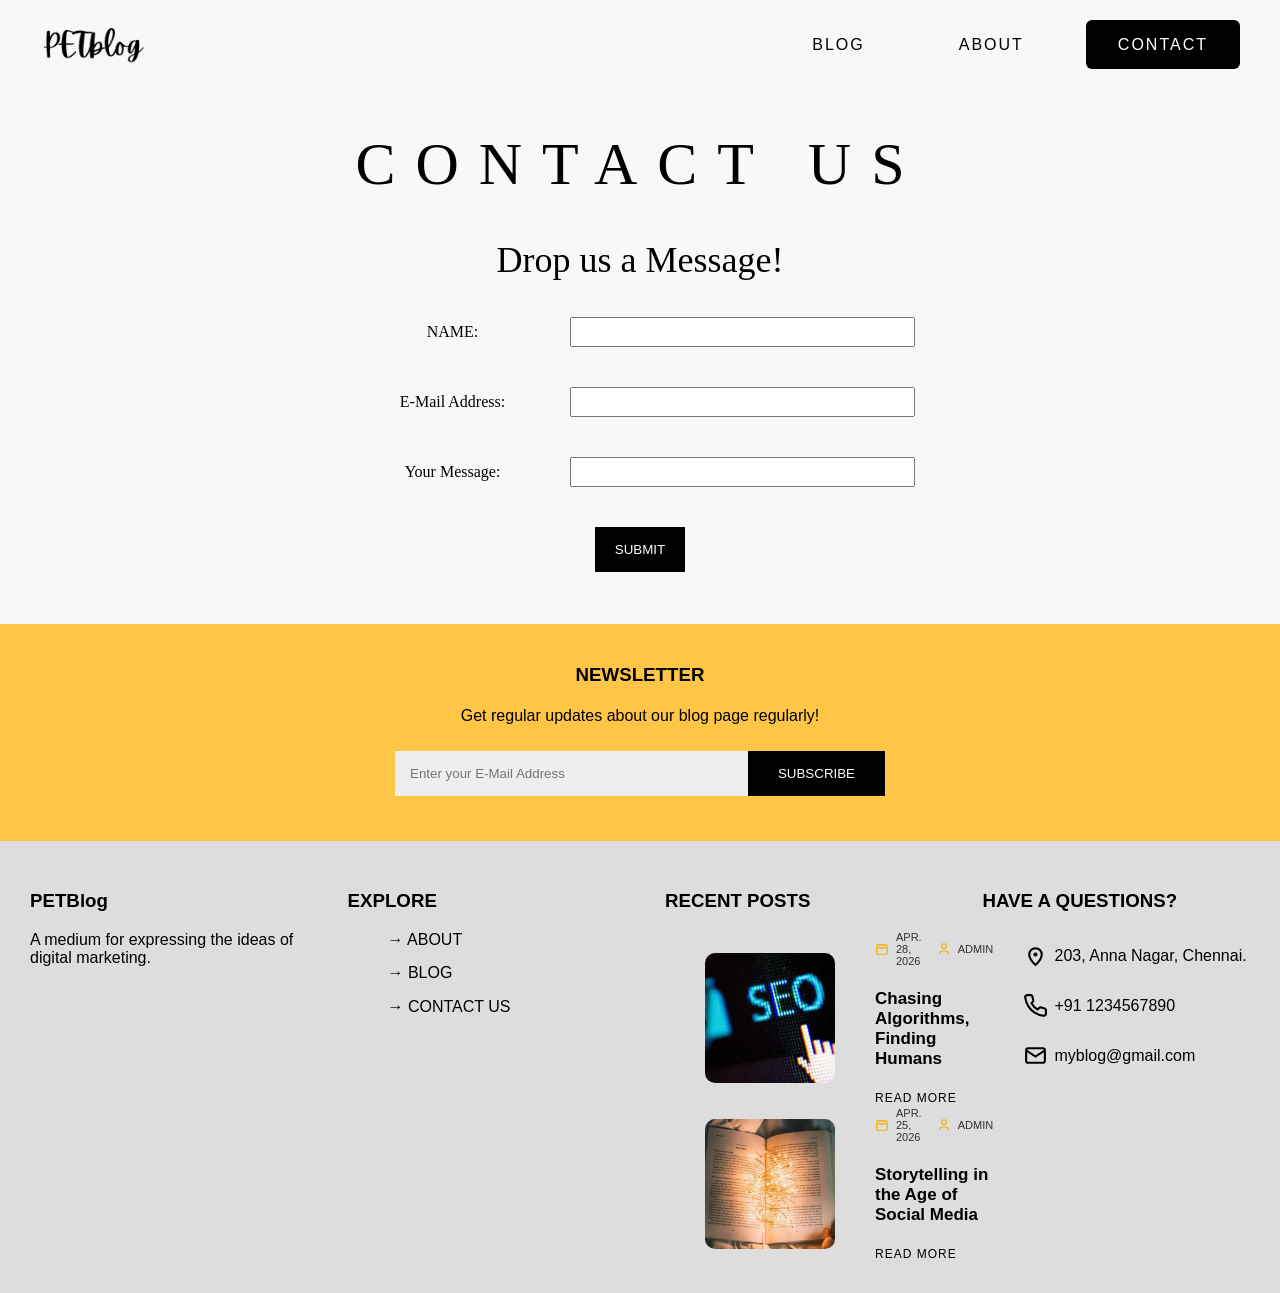
<file: contact.html>
<html>

<head>
    <title> CONTACT - PETBlog</title>
    <meta charset="UTF-8">
    <meta name="viewport" content="width=device-width,initial-scale=1.0">
    <link rel="stylesheet" href="styles.css">
   
</head>

<body>

    <header>
        <nav>
            <a href="index.html">
                <img src="logoblog.png">
            </a>
            <div class="menuhb">
                <span></span>
                <span></span>
                <span></span>
            </div>
            <ul>
                <li><a href="blog.html">BLOG</a></li>
                <li><a href="about.html">ABOUT</a></li>
                <li><a href="contact.html" class="active">CONTACT</a></li>
            </ul>
        </nav>
    </header>

    <main>
        <header>
            <h1 id="CONTACT">CONTACT US</h1>
        </header>
       
        <section id="contactus-form">
            <h3>Drop us a Message!</h3>
            <form>
                <label>NAME:</label>
                <input type="text">

                <label>E-Mail Address:</label>
                <input type="email">
                    
                <label>Your Message:</label>
                <input type="text">

                <input type="submit" value="SUBMIT">
            </form>
        </section>

        <section id="newsletter">
            <div>
                <h3>NEWSLETTER</h3>
                <h4>Get regular updates about our blog page regularly!</h4>
                <form>
                    <div class="newsletteremail">
                        <input type="email" placeholder="Enter your E-Mail Address">
                        <button id="subscribe">SUBSCRIBE</button>
                    </div>
                </form>
            </div>
        </section>
    </main>

    <footer>
        <section>
            <h3>PETBlog</h3>
            <p> A medium for expressing the ideas of digital marketing.</p>
        </section>

        <section id="explore">
            <h3>EXPLORE</h3>
            <ul>
                <li><a href="about.html">→ ABOUT</a></li>
                <li><a href="blog.html">→ BLOG</a></li>
                <li><a href="contact.html">→ CONTACT US</a></li>
            </ul>
        </section>

        <section id="recentposts">
            <h3>RECENT POSTS</h3>
            <article>
                <a href="#">
                <figure>
                    <img src="catwalk.png">
                </figure>
                </a>
                <div>
                    <ul>
                        <li><span class="iconspan">
<svg width="16" height="16" viewBox="0 0 24 24" fill="none">
  <rect x="3" y="5" width="18" height="16" rx="2" stroke="#f4b400" stroke-width="2"/>
  <path d="M3 10h18" stroke="#f4b400" stroke-width="2"/>
  <path d="M8 3v4M16 3v4" stroke="#f4b400" stroke-width="2"/>
</svg>
</span>APR. 28, 2026</li>
                        <li><span class="iconspan">
                        <svg width="16" height="16" viewBox="0 0 24 24" fill="none">
                        <path d="M20 21c0-4-4-6-8-6s-8 2-8 6" stroke="#f4b400" stroke-width="2"/>
                        <circle cx="12" cy="7" r="4" stroke="#f4b400" stroke-width="2"/>
                        </svg>
                        </span>ADMIN</li>
                    </ul>
                    <header>
                        <h3>Chasing Algorithms, Finding Humans</h3>
                    </header>
                    <a href="#" class="learnmore">READ MORE</a>
                </div>
            </article>

            <article>
                <a href="#">
                <figure>
                    <img src="doggy1.jpg">
                </figure>
                </a>
                <div>
                    <ul>
                        <li><span class="iconspan">
<svg width="16" height="16" viewBox="0 0 24 24" fill="none">
  <rect x="3" y="5" width="18" height="16" rx="2" stroke="#f4b400" stroke-width="2"/>
  <path d="M3 10h18" stroke="#f4b400" stroke-width="2"/>
  <path d="M8 3v4M16 3v4" stroke="#f4b400" stroke-width="2"/>
</svg>
</span>APR. 25, 2026</li>
                        <li><span class="iconspan">
                        <svg width="16" height="16" viewBox="0 0 24 24" fill="none">
                        <path d="M20 21c0-4-4-6-8-6s-8 2-8 6" stroke="#f4b400" stroke-width="2"/>
                        <circle cx="12" cy="7" r="4" stroke="#f4b400" stroke-width="2"/>
                        </svg>
                        </span>ADMIN</li>
                    </ul>
                    <header>
                        <h3>Storytelling in the Age of Social Media</h3>
                    </header>
                    <a href="#" class="learnmore">READ MORE</a>
                </div>
            </article>
            
        </section>

        <section id="havequestions">
            <h3>HAVE A QUESTIONS?</h3>
            <ul>
                <li>
                    <span>
<svg width="20" height="20" viewBox="0 0 24 24" fill="none">
  <path d="M12 21s-6-5.33-6-10a6 6 0 1 1 12 0c0 4.67-6 10-6 10z" stroke="black" stroke-width="2"/>
  <circle cx="12" cy="11" r="2" fill="black"/>
</svg>
</span>
                    <p>203, Anna Nagar, Chennai.</p>
                </li>
                <li>
                    <span>
<svg width="20" height="20" viewBox="0 0 24 24" fill="none">
  <path d="M22 16.92v3a2 2 0 0 1-2.18 2 
  19.79 19.79 0 0 1-8.63-3.07 
  19.5 19.5 0 0 1-6-6 
  19.79 19.79 0 0 1-3.07-8.67 
  A2 2 0 0 1 4.11 2h3a2 2 0 0 1 2 1.72 
  c.12.9.35 1.78.68 2.61 
  a2 2 0 0 1-.45 2.11L8.09 9.91 
  a16 16 0 0 0 6 6l1.47-1.47 
  a2 2 0 0 1 2.11-.45 
  c.83.33 1.71.56 2.61.68 
  A2 2 0 0 1 22 16.92z" 
  stroke="black" stroke-width="2"/>
</svg>
</span>
                    <p>+91 1234567890</p>
                </li>
                <li>
                    <span>
<svg width="20" height="20" viewBox="0 0 24 24" fill="none">
  <rect x="3" y="5" width="18" height="14" rx="2" stroke="black" stroke-width="2"/>
  <path d="M3 7l9 6 9-6" stroke="black" stroke-width="2"/>
</svg>
</span>
                    <p>myblog@gmail.com</p>
                </li>
            </ul>
        </section>
    </footer>

</body>
<script src="script.js" defer></script>
</html>
</file>
<file: styles.css>
body{
    font-family: Arial, sans-serif;
    margin:auto;
    background:#dce8e438;
}

ul{
    list-style:none;
}

a{
    text-decoration:none;
    color:inherit;
}

img{
    max-width:100%;
    display:block;
}

nav {
  display: flex;
  justify-content: space-between;
  align-items: center;
  padding: 20px 40px;
}

nav ul {
    display: flex;
    gap: 30px;
}


nav a {
    text-decoration:none;
    color:black;
}

nav ul li a {
    font-size:16px;
    letter-spacing: 2px;
}

nav img{
    height:40px;
}

#title-section{
    padding: 20px 40px;
    background-color: #f0eded5e;
}
#title-section div{
    
    max-width:800px;
    margin:0 auto;
    
}

#title-section h1{
    font-family:Arial, sans-serif;
    font-weight:900;
    color:rgb(99, 99, 99);
    font-size:120px;
    text-align:center;
    letter-spacing:7px;
}
#titlefirst{
    font-size:18px;
    color:gray;
    letter-spacing:2px;
}

#titlesecond{
    font-size:16px;
    letter-spacing:1px;
    color:gray;
    text-align:right;
    font-weight:lighter;
}

article{
    display:grid;
    align-items: center;
    grid-template-columns:1fr 1fr;
    gap:0px;
    margin-left:160px;
    margin-right:160px;
}
article:nth-child(even) figure {
    grid-column: 2;
    grid-row: 1;
}
article:nth-child(even) div {
    grid-column: 1;
    grid-row: 1;
    text-align:left;
    justify-self: end;

}

article ul{
    display:flex;
    gap: 35px;
}

#recentposts article ul{
    display:flex;
    gap:15px;
}

article ul li{
    display: flex;
    align-items: center;
    gap: 10px;
}

article div{
    display: flex;
    flex-direction: column;
    gap: 15px;
    align-items: flex-start;
    padding: 0px 40px;
    justify-self:start;
    max-width: 500px;
}

article header h2 {
    font-size:48px;
}

article img{
    height:500px;
    width:500px;
    object-fit:cover;
    border-radius:30px;
}



#paging ul{
    margin:auto;
}

#paging ul li a{
    display: flex;
    align-items: center;
    justify-content: center;
    width: 40px;
    height: 40px;
    border-radius: 6px;
    font-weight: 700;
}

#paging ul li a.active{
    background:black;
    color:white;
}

nav ul li a.active{
  background:black;
  color:white;
}

#newsletter div{
    max-width: 500px;
    margin: 20px auto;
    align-items:center;
    text-align:center;
}

#newsletter {
    background-color:#ffc547;
    padding: 20px 50px;
    margin-top:4%;
}

#newsletter h4{
    font-weight:lighter;
}

footer{
    display:flex;
    justify-content: space-between;
    align-items: flex-start;
    padding: 30px 30px;
    gap:50px;
    background:#dedddd;
}

footer section{
    flex: 1;
    min-width: 200px;
}

footer article{
    display:flex;
    align-items:center;
    gap:0;
}

footer img{
    width: 130px;
    height: 130px;
    object-fit:cover;
    border-radius:10px;
}

footer article div {
  display: flex;
  flex-direction: column;
  gap: 5px;
  max-width:180px;
  padding : 0 0px;
}

footer article ul {
  display: flex;
  font-size: 11px;
  color: #303030;
}

footer article h3{
    font-size:17px;
}

footer article a{
    font-size:14px;
}

#recentposts article{
    margin:0;
}

#explore ul{
    list-style:circle;
}

article ul{
    padding:0;
    margin:0;
    display: flex;
}

#havequestions li{
    display: flex;
}

.newsletteremail{
    border:none;
    display: flex;
    align-items: stretch;
    overflow: hidden;
    padding:5px;
}

.newsletteremail input{
    flex: 1;
    border: none;
    padding: 15px;
    outline: none;
    background: #eee;
}

#subscribe{
    background: black;
    color: white;
    border: none;
    cursor: pointer;
    display: flex;
    align-items: center;
    padding: 15px 30px;
}

.newsletteremail input,
#subscribe{
  border: none;
}

footer ul li {
  display: flex;
  align-items: center;
  gap: 7px;
}

footer ul li span svg {
  width: 25px;
  height: 25px;
}

#explore li {
    margin-bottom:7%;
}

.learnmore{
    display: inline-block;
    font-size: 14px;
    letter-spacing: 1px;
    transition: all 0.3s ease;
    position: relative;
}

footer .learnmore{
    display: inline-block;
    font-size: 12px;
    letter-spacing: 1px;
    transition: all 0.3s ease;
    position: relative;
}

.learnmore::after {
  content: "→";
  margin-left: 10px;
  opacity: 0;
  transition: all 0.3s ease;
  transform: translateX(-5px);

}

.learnmore:hover {
  color: #888;
  letter-spacing: 2px;
  opacity: 0.8;
  transform: translateX(0);
}

.learnmore:hover::after {
  opacity: 1;
  margin-left: 12px;
}

footer a:hover{
    color:#888;
    letter-spacing:2px;
    opacity:0.8;
    transition: all 0.3s ease;
}

#recentposts svg {
  width: 14px;
  height: 14px;
}

nav ul li a {
  padding: 16px 32px;
  border-radius: 6px;
  transition: all 0.3s ease;
}
nav ul li a:hover {
  background-color: black;
  color: white;
}

figure{
    position:relative;
    overflow:hidden;
}

figure::after{
    content:"VIEW POST";
    position:absolute;
    top: 0;
    left: -100%;
    width:100%;
    height:100%;
    background:rgba(0,0,0,0.6);
    display:flex;
    align-items:center;
    justify-content:center;
    color:white;
    font-size:18px;
    letter-spacing:2px;
    transition:0.3s ease;
    border-radius:30px;
}

footer figure::after{
    font-size:11px;
    border-radius:10px;
}

figure:hover::after{
    top:0px;
    left:0;
}

figure img{
    width:100%;
}

footer figure{
    width:130px;
    height:130px;
}

#BLOG,#ABOUT,#CONTACT{
  letter-spacing:20px;
  font-weight:500;
  text-align:center;
  font-size:60px;
  font-family:'Times';
}

#aboutparas{
  display:block;
}

#aboutparas p{
  font-size:24px;
  font-family:'Nunito';
  letter-spacing:2px;
  text-align:justify;
  line-height:35px;
  margin-bottom:4%;
}

#aboutparas img{
  text-align:center;
  margin:auto;
  width:50%;
  height:50%;
  border-radius:50px;
}

.blogtext {
  display: -webkit-box;
  -webkit-line-clamp: 2;
  -webkit-box-orient: vertical;
  overflow: hidden;
}

.blogtext.expanded {
  -webkit-line-clamp: unset;
}

.menuhb{
  display:none;
  flex-direction:column;
  cursor:pointer;
  gap:10px;
}

.menuhb span{
  width:25px;
  height:5px;
  background:black;
  transition:0.5s;
}

.hamburger.active span:nth-child(1) {
  transform: rotate(45deg) translate(5px, 5px);
}

.hamburger.active span:nth-child(2) {
  opacity: 0;
}

.hamburger.active span:nth-child(3) {
  transform: rotate(-45deg) translate(6px, -6px);
}

#contactus-form{
  font-family:'Times New Roman', Times, serif;
  text-align:center;
  align-items:center;
}

#contactus-form h3{
  font-size:36px;
  font-weight:500;
}

#contactus-form form {
  display: grid;
  grid-template-columns: 175px 1fr;
  gap: 40px 30px;
  align-items: center;
  max-width: 550px;
  margin: 0 auto;
}

#contactus-form form input{
  width:100%;
  height:30px;
}

#contactus-form form input[type="submit"] {
  grid-column: span 2;  
  width: auto;
  justify-self: center;
  padding: 15px 20px 30px;
  background: black;
  color: white;
  cursor: pointer;
  border: none;          /* 🔥 removes white border */
  outline: none;
}

@media (max-width:768px){
  footer{
    flex-direction:column;
    align-items:center;
  }
}

@media (max-width: 1000px) {

  article {
    grid-template-columns: 1fr;
    margin: 0 auto;
    padding: 0 20px;
    max-width: 500px;
  }

  article,
  article figure,
  article div {
    justify-self: stretch;
    margin: 10px auto;      
    padding: 0 20px;   
    max-width: 500px;
    flex-direction:column;
  }

  article figure{
    height:100%;
    align-items:center;
  }

  article:nth-child(even) figure,
  article:nth-child(even) div {
    grid-column: auto;
    grid-row: auto;
    justify-self: stretch; 
  }

  article figure {
    width: 100%;
  }

  article img {
    width: 100%;
    height: auto;
    display: block;
  }

}

@media (max-width: 768px) {

  #BLOG,#ABOUT,#CONTACT{
  letter-spacing:20px;
  font-weight:500;
  text-align:center;
  font-size:30px;
  font-family:'Times';
}

  body {
    padding: 0 15px;
  }

  nav {
    position:relative;
    flex-direction: row;
    gap: 15px;
    padding: 15px;
  }

  nav ul {
    position: absolute;
    top: 100%;
    left: 0;
    width: 100%;

    background: white;
    display: flex;
    flex-direction: column;

    max-height: 0;
    overflow: hidden;
    transition: max-height 0.3s ease;

    box-shadow: 0 4px 10px rgba(0,0,0,0.08);
    z-index: 1000;
  }

  nav ul.active {
    max-height: 300px;
  }

  nav ul li {
    width: 100%;
    border-bottom: 1px solid #eee;
  }

  nav ul li a {
    display: block;
    padding: 14px 20px;  
    font-size: 14px;
    letter-spacing: 2px;
    text-align: left;    
  }

  .menuhb{
    display:flex;
  }

  #title-section {
    padding: 20px;
  }

  #title-section h1 {
    font-size: 55px;
    letter-spacing: 3px;
  }

  #titlesecond {
    text-align: center;
  }

  article {
    margin-left: 0;
    margin-right: 0; 
    grid-template-columns: 1fr;   
    margin: 20px auto;
    gap: 20px;
    display: flex; /* Using flex for more reliable stacking on mobile */
    flex-direction: column;
  }

  /* Ensure the paging container is clear of the grid and centered */
  #paging {
    width: 100%;
    display: flex;
    justify-content: center;
    padding: 20px 0;
    clear: both; /* Ensures it doesn't get caught in floats */
  }

  #paging ul {
    display: flex;
    justify-content: center;
    align-items: center;
    flex-wrap: wrap;
    gap: 8px;
    padding: 0;
    margin: 0 auto;
    list-style: none; /* Ensure no bullets hide the links */
  }

  #paging ul li {
    display: inline-block; /* Ensure list items don't stack vertically */
  }

  #paging ul li a {
    width: 35px; /* Slightly larger for better touch targets */
    height: 35px;
    font-size: 14px;
    display: flex;
    align-items: center;
    justify-content: center;
  }

  article:nth-child(even) figure,
  article:nth-child(even) div {
    grid-column: auto;
    grid-row: auto;
    justify-self: start;
  }

  article div {
    padding: 0;
    max-width: 100%;
  }

  article img {
    width: 100%;
    height: auto;
  }

  article ul {
    flex-wrap: wrap;
    gap: 15px;
  }

  article header h2 {
    font-size: 28px;
  }


  #newsletter {
    padding: 20px;
  }

  .newsletteremail {
    flex-direction: column; 
    gap: 10px;
    padding: 0;
  }

  .newsletteremail input {
    width: 100%;
    padding: 12px;
  }

  #subscribe {
    width: 100%;
    justify-content: center;
    padding: 12px;
  }

  footer {
    flex-direction: column;
    gap: 30px;
    padding: 20px;
  }

  footer article {
    gap: 15px;
    align-items: flex-start;
  }

  footer img {
    width: 80px;
    height: 80px;
  }

  footer article div {
    max-width: 100%;
  }

}


@media (max-width: 320px) {

  /* ===== GENERAL ===== */
  body {
    padding: 0 10px;
  }

  /* ===== NAVBAR ===== */
  nav {
    flex-direction: row;
    gap: 10px;
    padding: 10px;
  }

  nav ul {
    gap: 8px;
    flex-wrap: wrap;
    justify-content: center;
  }

  nav ul li a {
    font-size: 12px;
    letter-spacing: 1px;
  }

  nav img {
    height: 30px;
  }

  /* ===== HERO ===== */
  #title-section {
    padding: 15px;
  }

  #title-section h1 {
    font-size: 32px;
    letter-spacing: 1px;
  }

  #titlefirst {
    font-size: 14px;
  }

  #titlesecond {
    font-size: 12px;
    text-align: center;
  }

  /* ===== BLOG ARTICLES ===== */
  article {
    grid-template-columns: 1fr;
    gap: 15px;
    margin: 15px 0;
  }

  article div {
    padding: 0;
    max-width: 100%;
  }

  article img {
    width: 100%;
    height: auto;
    border-radius: 15px;
  }

  article header h2 {
    font-size: 20px;
    line-height: 1.2;
  }

  article p {
    font-size: 13px;
    line-height: 1.4;
  }

  article ul {
    flex-wrap: wrap;
    gap: 8px;
    font-size: 11px;
  }

  article ul li {
    gap: 5px;
  }

  /* remove alternating layout */
  article:nth-child(even) figure,
  article:nth-child(even) div {
    grid-column: auto;
    grid-row: auto;
    justify-self: start;
  }

  /* ===== PAGINATION ===== */
  #paging ul {
    gap: 5px;
    margin: 15px 0;
  }

  #paging ul li a {
    width: 25px;
    height: 25px;
    font-size: 10px;
  }

  /* ===== NEWSLETTER ===== */
  #newsletter {
    padding: 15px;
  }

  #newsletter h3 {
    font-size: 16px;
  }

  #newsletter h4 {
    font-size: 12px;
  }


  .newsletteremail input {
    padding: 10px;
    font-size: 12px;
  }



  .newsletteremail {
    flex-direction: row;
  }


  #subscribe {
    white-space: nowrap;  
    width:100%;
    justify-content: center;
  }

  /* ===== FOOTER ===== */
  footer {
    flex-direction: column;
    gap: 20px;
    padding: 15px;
  }

  footer section {
    min-width: 100%;
  }

  footer h3 {
    font-size: 14px;
  }

  footer p {
    font-size: 12px;
  }

  /* recent posts */
  footer article {
    gap: 10px;
    align-items: flex-start;
  }

  footer img {
    width: 60px;
    height: 60px;
  }

  footer article div {
    max-width: 100%;
  }

  footer article h3 {
    font-size: 14px;
  }

  footer article ul {
    font-size: 10px;
    gap: 5px;
  }

  /* contact icons */
  footer ul li span svg {
    width: 18px;
    height: 18px;
  }

}



@media (max-width: 375px) {

  /* ===== GENERAL ===== */
  body {
    padding: 0 12px;
  }

  /* ===== NAVBAR ===== */
  nav {
    flex-direction: row;
    gap: 12px;
    padding: 12px;
  }

  nav ul {
    gap: 10px;
    justify-content: center;
  }

  nav ul li a {
    font-size: 13px;
    letter-spacing: 1px;
  }

  nav img {
    height: 35px;
  }

  /* ===== HERO ===== */
  #title-section {
    padding: 15px;
  }

  #title-section h1 {
    font-size: 40px;
    letter-spacing: 2px;
  }

  #titlefirst {
    font-size: 15px;
  }

  #titlesecond {
    font-size: 13px;
    text-align: center;
  }

  /* ===== BLOG ARTICLES ===== */
  article {
    grid-template-columns: 1fr;
    gap: 20px;
    margin: 20px 0;
  }

  article div {
    padding: 0;
    max-width: 100%;
  }

  article img {
    width: 100%;
    height: auto;
    border-radius: 18px;
  }

  article header h2 {
    font-size: 24px;
    line-height: 1.2;
  }

  article p {
    font-size: 14px;
    line-height: 1.5;
  }

  article ul {
    flex-wrap: wrap;
    gap: 10px;
    font-size: 12px;
  }

  article ul li {
    gap: 6px;
  }

  /* remove alternating layout */
  article:nth-child(even) figure,
  article:nth-child(even) div {
    grid-column: auto;
    grid-row: auto;
    justify-self: start;
  }

  /* ===== PAGINATION ===== */
  #paging ul {
    gap: 8px;
    margin: 20px 0;
  }

  #paging ul li a {
    width: 30px;
    height: 30px;
    font-size: 12px;
  }

  /* ===== NEWSLETTER ===== */
  #newsletter {
    padding: 20px;
  }

  #newsletter h3 {
    font-size: 18px;
  }

  #newsletter h4 {
    font-size: 14px;
  }

.newsletteremail {
    flex-direction: row;
  }


  #subscribe {
    white-space: nowrap;  
    width:100%;
    justify-content: center;
  }

  .newsletteremail input {
    padding: 12px;
    font-size: 14px;
  }


  /* ===== FOOTER ===== */
  footer {
    flex-direction: column;
    gap: 25px;
    padding: 20px;
  }

  footer section {
    min-width: 100%;
  }

  footer h3 {
    font-size: 16px;
  }

  footer p {
    font-size: 13px;
  }

  /* recent posts */
  footer article {
    gap: 12px;
    align-items: flex-start;
  }

  footer img {
    width: 70px;
    height: 70px;
  }

  footer article div {
    max-width: 100%;
  }

  footer article h3 {
    font-size: 15px;
  }

  footer article ul {
    font-size: 11px;
    gap: 6px;
  }

  /* contact icons */
  footer ul li span svg {
    width: 20px;
    height: 20px;
  }

}


@media (max-width: 425px) {

  /* ===== GENERAL ===== */
  body {
    padding: 0 14px;
  }

  /* ===== NAVBAR ===== */
  nav {
    flex-direction: row;
    gap: 12px;
    padding: 12px;
  }

  nav ul {
    gap: 12px;
    justify-content: center;
    flex-wrap: wrap;
  }

  nav ul li a {
    font-size: 14px;
    letter-spacing: 1px;
  }

  nav img {
    height: 36px;
  }

  /* ===== HERO ===== */
  #title-section {
    padding: 18px;
  }

  #title-section h1 {
    font-size: 48px;
    letter-spacing: 2px;
  }

  #titlefirst {
    font-size: 16px;
  }

  #titlesecond {
    font-size: 14px;
    text-align: center;
  }

  /* ===== BLOG ARTICLES ===== */
  article {
    grid-template-columns: 1fr;
    gap: 22px;
    margin: 20px 0;
  }

  article div {
    padding: 0;
    max-width: 100%;
  }

  article img {
    width: 100%;
    height: auto;
    border-radius: 20px;
  }

  article header h2 {
    font-size: 26px;
    line-height: 1.25;
  }

  article p {
    font-size: 14px;
    line-height: 1.5;
  }

  article ul {
    flex-wrap: wrap;
    gap: 12px;
    font-size: 12px;
  }

  /* remove alternating layout */
  article:nth-child(even) figure,
  article:nth-child(even) div {
    grid-column: auto;
    grid-row: auto;
    justify-self: start;
  }

  /* ===== PAGINATION ===== */
  #paging ul {
    gap: 10px;
    margin: 20px 0;
  }

  #paging ul li a {
    width: 32px;
    height: 32px;
    font-size: 13px;
  }

  /* ===== NEWSLETTER ===== */
  #newsletter {
    padding: 20px;
  }

  #newsletter h3 {
    font-size: 18px;
  }

  #newsletter h4 {
    font-size: 14px;
  }

 

  .newsletteremail input {
    min-width: 0;
  }

 .newsletteremail {
    flex-direction: row;
  }


  #subscribe {
    white-space: nowrap;  
    width:100%;
    justify-content: center;
  }

  /* ===== FOOTER ===== */
  footer {
    flex-direction: column;
    gap: 25px;
    padding: 20px;
  }

  footer section {
    min-width: 100%;
  }

  footer h3 {
    font-size: 16px;
  }

  footer p {
    font-size: 13px;
  }

  /* recent posts */
  footer article {
    gap: 12px;
    align-items: flex-start;
    flex-direction:column;
  }

  footer img {
    width: 75px;
    height: 75px;
  }

  footer article div {
    max-width: 100%;
  }

  footer article h3 {
    font-size: 15px;
  }

  footer article ul {
    font-size: 11px;
    gap: 6px;
  }

  /* contact icons */
  footer ul li span svg {
    width: 20px;
    height: 20px;
  }


}


@media (max-width: 480px) {

  /* ===== GENERAL ===== */
  body {
    padding: 0 15px;
  }

  /* ===== NAVBAR ===== */
  nav {
    flex-direction: row;
    gap: 15px;
    padding: 15px;
  }

  nav ul {
    gap: 15px;
    justify-content: center;
  }

  nav ul li a {
    font-size: 14px;
    letter-spacing: 1px;
  }

  nav img {
    height: 38px;
  }

  /* ===== HERO ===== */
  #title-section {
    padding: 20px;
  }

  #title-section h1 {
    font-size: 52px;
    letter-spacing: 2px;
  }

  #titlefirst {
    font-size: 16px;
  }

  #titlesecond {
    font-size: 14px;
    text-align: center;
  }

  /* ===== BLOG ARTICLES ===== */
  article {
    grid-template-columns: 1fr;
    gap: 25px;
    margin: 25px 0;
  }

  article div {
    padding: 0;
    max-width: 100%;
  }

  article img {
    width: 100%;
    height: auto;
    border-radius: 22px;
  }

  article header h2 {
    font-size: 28px;
    line-height: 1.25;
  }

  article p {
    font-size: 15px;
    line-height: 1.6;
  }

  article ul {
    flex-wrap: wrap;
    gap: 12px;
    font-size: 12px;
  }

  /* remove alternating layout */
  article:nth-child(even) figure,
  article:nth-child(even) div {
    grid-column: auto;
    grid-row: auto;
    justify-self: start;
  }

  /* ===== PAGINATION ===== */
  #paging ul {
    gap: 10px;
    margin: 25px 0;
  }

  #paging ul li a {
    width: 34px;
    height: 34px;
    font-size: 13px;
  }

  /* ===== NEWSLETTER ===== */
  #newsletter {
    padding: 25px;
  }

  #newsletter h3 {
    font-size: 20px;
  }

  #newsletter h4 {
    font-size: 15px;
  }

  /* still keep inline at this size */
  .newsletteremail {
    flex-direction: row;
  }

  .newsletteremail input {
    min-width: 0;
  }

  #subscribe {
    white-space: nowrap;
    padding: 12px 22px;
    font-size: 14px;
  }

  /* ===== FOOTER ===== */
  footer {
    flex-direction: column;
    gap: 30px;
    padding: 25px;
  }

  footer section {
    min-width: 100%;
  }

  footer h3 {
    font-size: 18px;
  }

  footer p {
    font-size: 14px;
  }

  /* recent posts */
  footer article {
    gap: 15px;
    align-items: flex-start;
  }

  footer img {
    width: 85px;
    height: 85px;
  }

  footer article div {
    max-width: 100%;
  }

  footer article h3 {
    font-size: 16px;
  }

  footer article ul {
    font-size: 12px;
    gap: 8px;
  }

  /* contact icons */
  footer ul li span svg {
    width: 22px;
    height: 22px;
  }

}

@media (max-width: 576px) {

  /* ===== GENERAL ===== */
  body {
    padding: 0 18px;
  }

  /* ===== NAVBAR ===== */
  nav {
    flex-direction: row;
    gap: 15px;
    padding: 15px;
  }

  nav ul {
    gap: 18px;
    justify-content: center;
  }

  nav ul li a {
    font-size: 14px;
    letter-spacing: 1px;
  }

  nav img {
    height: 40px;
  }

  /* ===== HERO ===== */
  #title-section {
    padding: 25px;
  }

  #title-section h1 {
    font-size: 58px;
    letter-spacing: 3px;
  }

  #titlefirst {
    font-size: 16px;
  }

  #titlesecond {
    font-size: 15px;
    text-align: center;
  }

  /* ===== BLOG ARTICLES ===== */
  article {
    grid-template-columns: 1fr;
    gap: 30px;
    margin: 30px 0;
  }

  article div {
    padding: 0;
    max-width: 100%;
  }

  article img {
    width: 100%;
    height: auto;
    border-radius: 24px;
  }

  article header h2 {
    font-size: 30px;
    line-height: 1.3;
  }

  article p {
    font-size: 15px;
    line-height: 1.6;
  }

  article ul {
    flex-wrap: wrap;
    gap: 14px;
    font-size: 13px;
  }

  /* remove alternating layout */
  article:nth-child(even) figure,
  article:nth-child(even) div {
    grid-column: auto;
    grid-row: auto;
    justify-self: start;
  }

  /* ===== PAGINATION ===== */
  #paging ul {
    gap: 12px;
    margin: 25px 0;
  }

  #paging ul li a {
    width: 36px;
    height: 36px;
    font-size: 14px;
  }

  /* ===== NEWSLETTER ===== */
  #newsletter {
    padding: 25px;
  }

  #newsletter h3 {
    font-size: 22px;
  }

  #newsletter h4 {
    font-size: 16px;
  }

  /* keep inline (still enough space here) */
  .newsletteremail {
    flex-direction: row;
  }

  .newsletteremail input {
    min-width: 0;
  }

  #subscribe {
    white-space: nowrap;
    padding: 12px 25px;
    font-size: 14px;
  }

  /* ===== FOOTER ===== */
  footer {
    flex-direction: column;
    gap: 35px;
    padding: 25px;
  }

  footer section {
    min-width: 100%;
  }

  footer h3 {
    font-size: 18px;
  }

  footer p {
    font-size: 14px;
  }

  /* recent posts */
  footer article {
    gap: 15px;
    align-items: flex-start;
  }

  footer img {
    width: 90px;
    height: 90px;
  }

  footer article div {
    max-width: 100%;
  }

  footer article h3 {
    font-size: 16px;
  }

  footer article ul {
    font-size: 12px;
    gap: 8px;
  }

  /* contact icons */
  footer ul li span svg {
    width: 22px;
    height: 22px;
  }

}

@media (max-width: 640px) {

  /* ===== GENERAL ===== */
  body {
    padding: 0 20px;
  }

  /* ===== NAVBAR ===== */
  nav {
    flex-direction: row;
    gap: 15px;
    padding: 20px;
  }

  nav ul {
    gap: 20px;
    justify-content: center;
  }

  nav ul li a {
    font-size: 15px;
    letter-spacing: 1px;
  }

  nav img {
    height: 42px;
  }

  /* ===== HERO ===== */
  #title-section {
    padding: 30px;
  }

  #title-section h1 {
    font-size: 65px;
    letter-spacing: 4px;
  }

  #titlefirst {
    font-size: 17px;
  }

  #titlesecond {
    font-size: 15px;
    text-align: center;
  }

  /* ===== BLOG ARTICLES (MAIN CHANGE) ===== */
  article {
    grid-template-columns: 1fr;   /* collapse layout */
    gap: 35px;
    margin: 30px 0;
  }

  article div {
    padding: 0;
    max-width: 100%;
  }

  article img {
    width: 100%;
    height: auto;
    border-radius: 25px;
  }

  article header h2 {
    font-size: 32px;
    line-height: 1.3;
  }

  article p {
    font-size: 15px;
    line-height: 1.6;
  }

  article ul {
    flex-wrap: wrap;
    gap: 15px;
    font-size: 13px;
  }

  /* remove alternating layout */
  article:nth-child(even) figure,
  article:nth-child(even) div {
    grid-column: auto;
    grid-row: auto;
    justify-self: start;
  }

  /* ===== PAGINATION ===== */
  #paging ul {
    gap: 12px;
    margin: 30px 0;
  }

  #paging ul li a {
    width: 38px;
    height: 38px;
    font-size: 14px;
  }

  /* ===== NEWSLETTER ===== */
  #newsletter {
    padding: 30px;
  }

  #newsletter h3 {
    font-size: 22px;
  }

  #newsletter h4 {
    font-size: 16px;
  }

  #newsletter {
    padding: 20px;
  }

  .newsletteremail {
    flex-direction: column;   
    gap: 12px;
    padding: 0;
  }

  .newsletteremail input {
    width: 100%;
    padding: 14px;
    font-size: 14px;
  }

  #subscribe {
    width: 100%;
    justify-content: center;
    padding: 14px;
    font-size: 14px;
  }

  /* ===== FOOTER ===== */
  footer {
    flex-direction: column;
    gap: 40px;
    padding: 30px;
  }

  footer section {
    min-width: 100%;
  }

  footer h3 {
    font-size: 20px;
  }

  footer p {
    font-size: 15px;
  }

  /* recent posts */
  footer article {
    gap: 15px;
    align-items: flex-start;
  }

  footer img {
    width: 100px;
    height: 100px;
  }

  footer article div {
    max-width: 100%;
  }

  footer article h3 {
    font-size: 17px;
  }

  footer article ul {
    font-size: 13px;
    gap: 10px;
  }

  /* contact icons */
  footer ul li span svg {
    width: 24px;
    height: 24px;
  }

}
</file>
